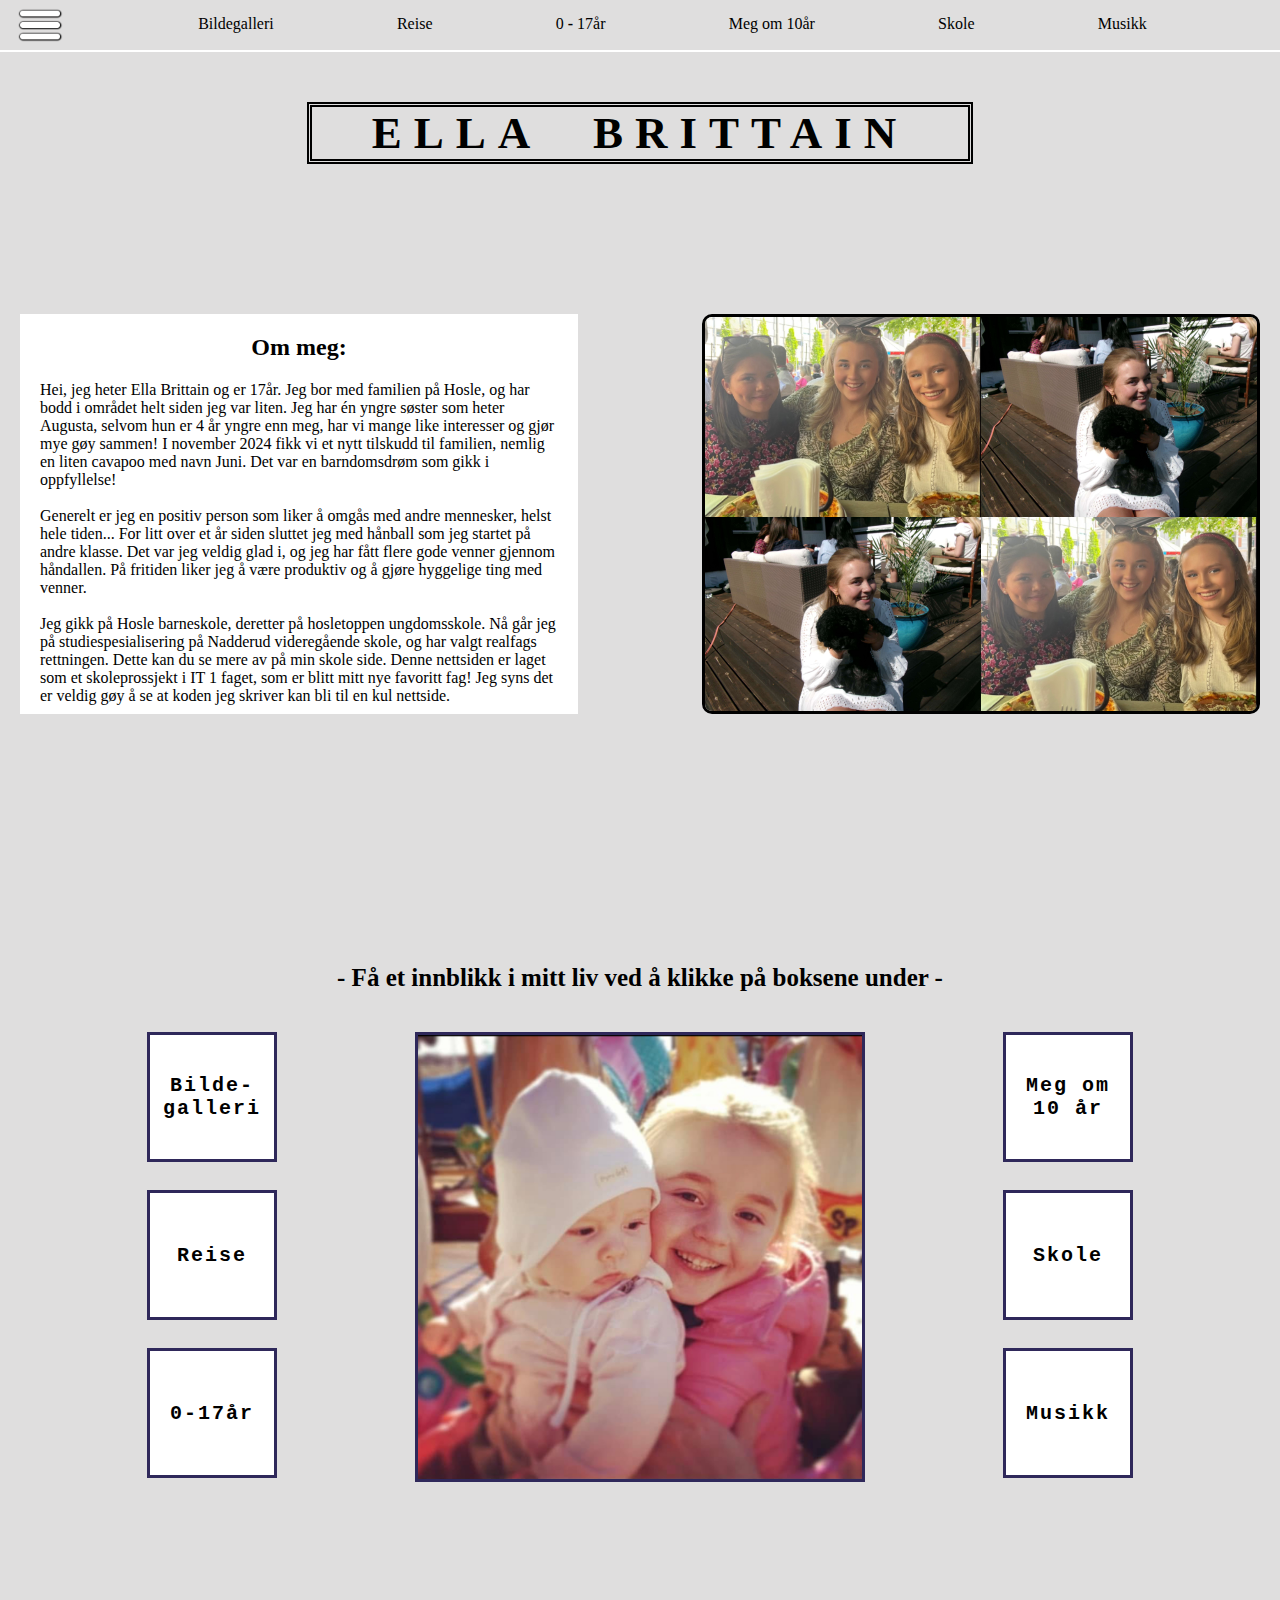
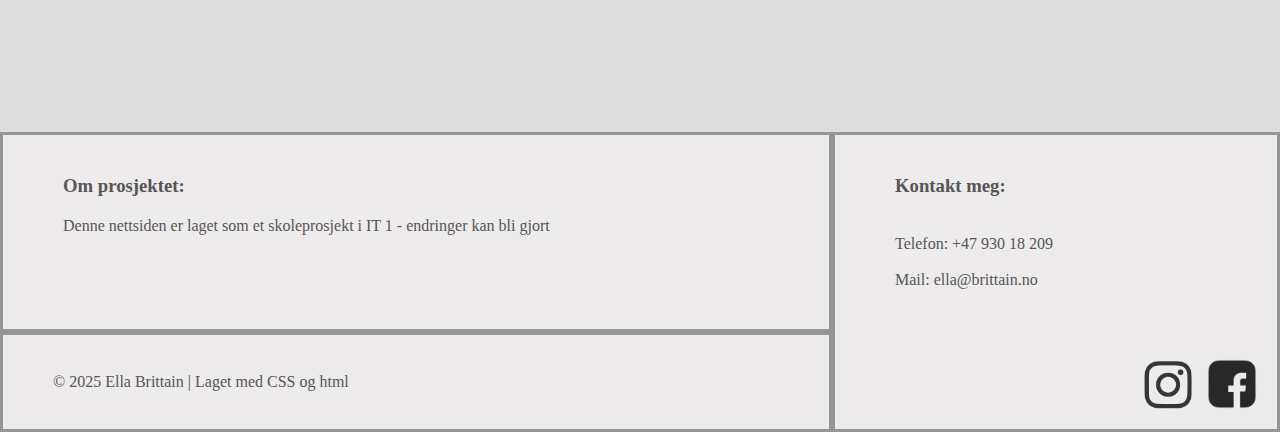
<file: index.html>
<!DOCTYPE html>
<html lang="en">

<head>
    <meta charset="UTF-8">
    <meta name="viewport" content="width=device-width, initial-scale=1.0">
    <title>Ella Hovedside</title>

    <link rel="stylesheet" href="0.generel.css">
    <link rel="stylesheet" href="1.hovedside.css">

    <style>
        @import url('https://fonts.googleapis.com/css2?family=Roboto+Condensed:wght@300&family=Roboto+Slab:wght@100&family=Shadows+Into+Light+Two&family=Walter+Turncoat&display=swap');
    </style>

</head>

<body>
    <header>
        <div class="bar">
            <div class="meny">
                <a href="index.html"><img src="bilder/meny_hvit.jpg"></a>
            </div>

            <div class="header">
                <p>Bildegalleri</p>
                <p>Reise</p>
                <p>0 <b>-</b> 17år</p>
                <p>Meg om 10år</p>
                <p>Skole</p>
                <p>Musikk</p>
            </div>
        </div>

        <div class="linje"></div>

        <div class="navn">
            <h1>ELLA BRITTAIN</h1>
        </div>
    </header>

    <main>
        <section>
            <div class="container2">
                <div class="boks a">
                    <h2>Om meg:</h2>
                    <p> Hei, jeg heter Ella Brittain og er 17år. Jeg bor med familien på Hosle, og har bodd i området
                        helt
                        siden jeg var liten. Jeg har én yngre søster som heter Augusta, selvom hun er 4 år yngre enn
                        meg,
                        har
                        vi mange like interesser og gjør mye gøy sammen! I november 2024 fikk vi et nytt tilskudd til
                        familien, nemlig en liten cavapoo med navn Juni. Det var en barndomsdrøm som gikk i oppfyllelse!
                    </p>
                    <br>
                    <p>
                        Generelt er jeg en positiv person som liker å omgås med andre mennesker, helst hele tiden... For
                        litt over et år siden sluttet jeg med hånball som jeg startet på andre klasse. Det var jeg
                        veldig
                        glad i, og jeg har fått flere gode venner gjennom håndallen. På fritiden liker jeg å være
                        produktiv
                        og å gjøre hyggelige ting med venner.
                    </p>
                    <br>
                    <p>

                        Jeg gikk på Hosle barneskole, deretter på hosletoppen ungdomsskole. Nå går jeg på
                        studiespesialisering på Nadderud videregående skole, og har valgt realfags rettningen. Dette
                        kan du se mere av på min skole side. Denne nettsiden er laget som et skoleprossjekt i IT 1
                        faget,
                        som er blitt mitt nye favoritt fag! Jeg syns det er veldig gøy å se at koden jeg
                        skriver
                        kan bli til en kul nettside.
                    </p>
                </div>

                <div class="boks b">
                    <div class="b-boks"><img src="bilder/forside1.jpg"></div>
                    <div class="b-boks"><img src="bilder/bursdag.JPG"></div>
                    <div class="b-boks"><img src="bilder/bursdag.JPG"></div>
                    <div class="b-boks"><img src="bilder/forside1.jpg"></div>
                </div>
            </div>
        </section>

        <section>

            <div class="info">
                <P>
                    - Få et innblikk i mitt liv ved å klikke på boksene under -
                </P>
            </div>


            <div class="container">
                <div class="row">
                    <div class="liten"><a href="2.bildegalleri.html">Bilde- galleri</a></div>
                    <div class="liten"><a href="3.reise.html">Reise</a></div>
                    <div class="liten"><a href="4.0-17.html">0-17år</a></div>
                </div>

                <div>
                    <div class="stor">
                        <img src="bilder/forside.jpg">
                    </div>
                </div>

                <div class="row">
                    <div class="liten"><a href="7.meg_om10aar.html">Meg om 10 år</a></div>
                    <div class="liten"><a href="5.skole.html">Skole</a></div>
                    <div class="liten"><a href="6.musikk.html">Musikk</a></div>
                </div>
            </div>
        </section>
    </main>

    <footer>
        <div class="fot">
            <div class="ramme1">
                <div class="lang1 farge">
                    <h3>Om prosjektet:</h3>
                    Denne nettsiden er laget som et skoleprosjekt i IT 1 - endringer kan bli gjort
                </div>
                <div class="lang2 farge"> © 2025 Ella Brittain | Laget med CSS og html </div>
            </div>

            <div class="ramme2">
                <div class="hoy3 farge">
                    <h3>Kontakt meg:</h3>
                    <br>
                    <p>Telefon: +47 930 18 209</p>
                    <br>
                    <p>Mail: ella@brittain.no</p>
                    <br>
                    <div class="logo">
                        <img src="bilder/istagram.webp">
                        <img src="bilder/facebook.png">
                    </div>
                </div>
            </div>
        </div>
    </footer>

</body>

</html>
</file>
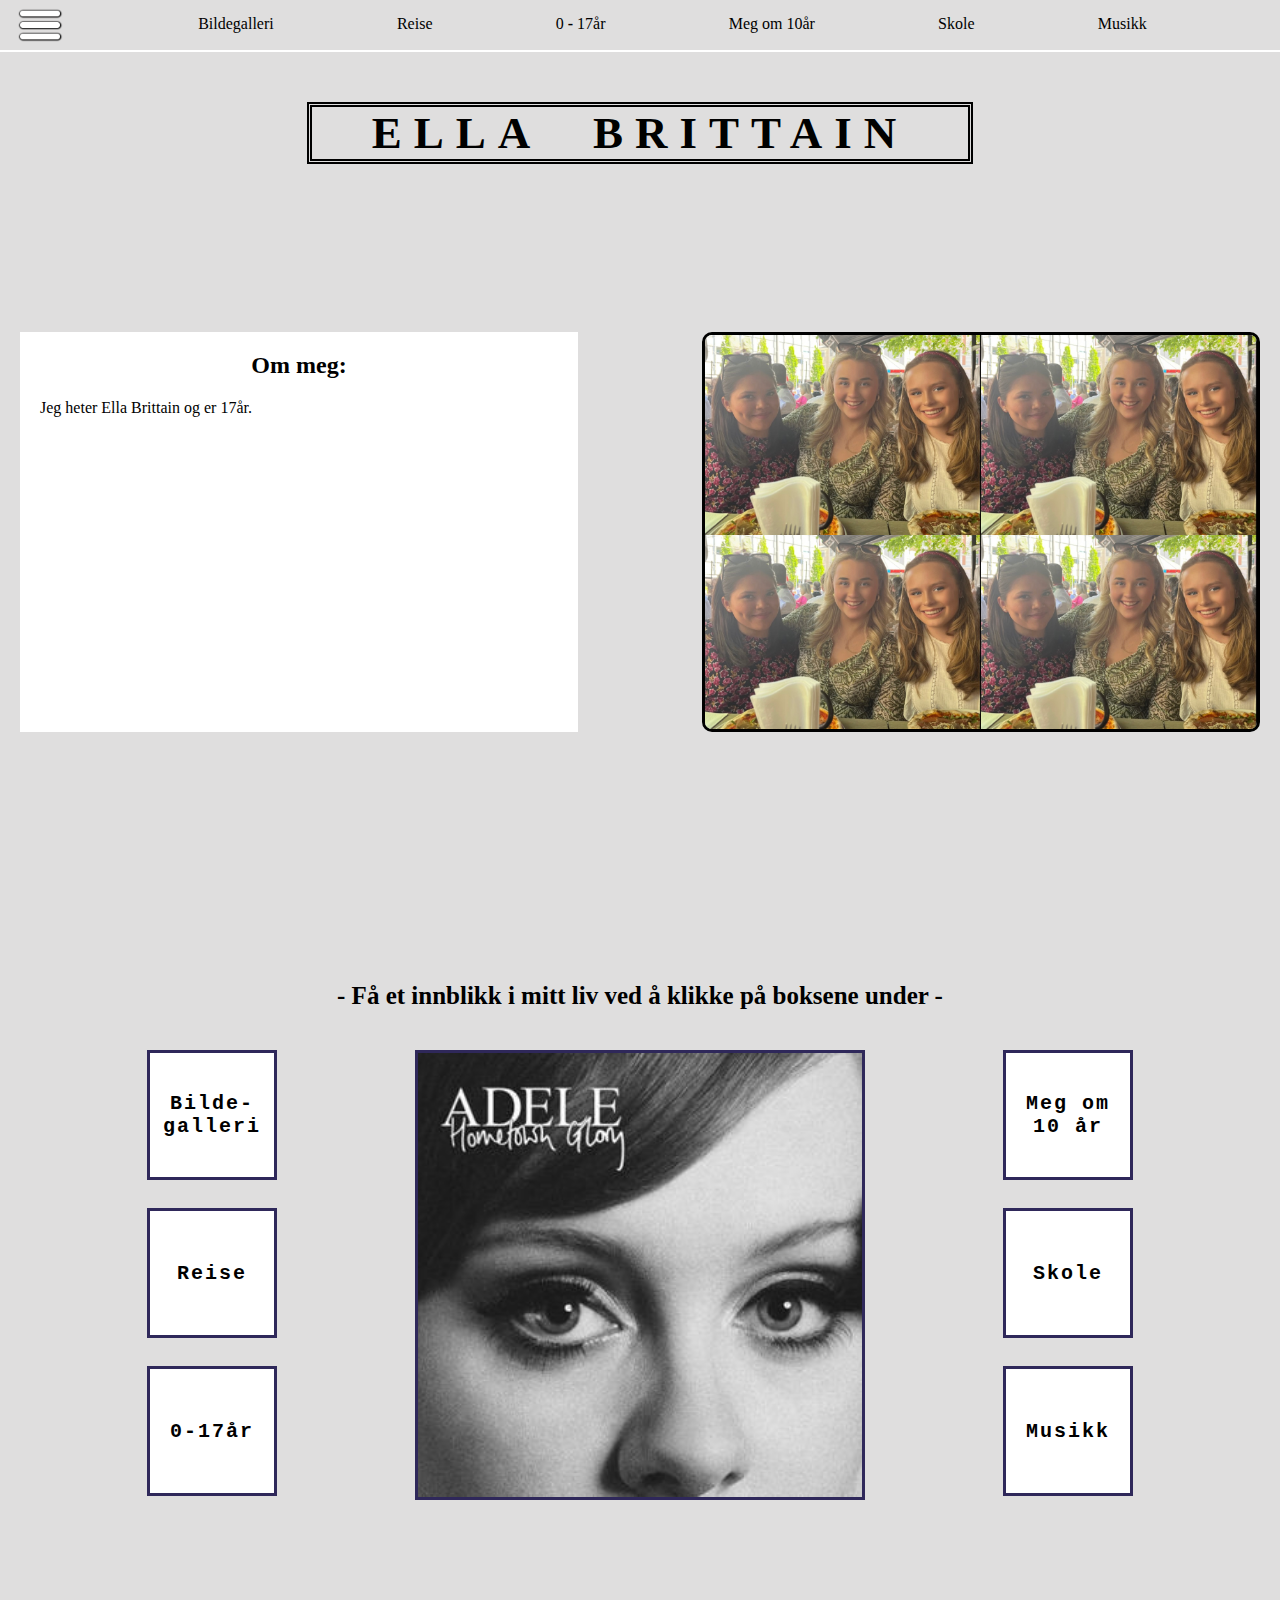
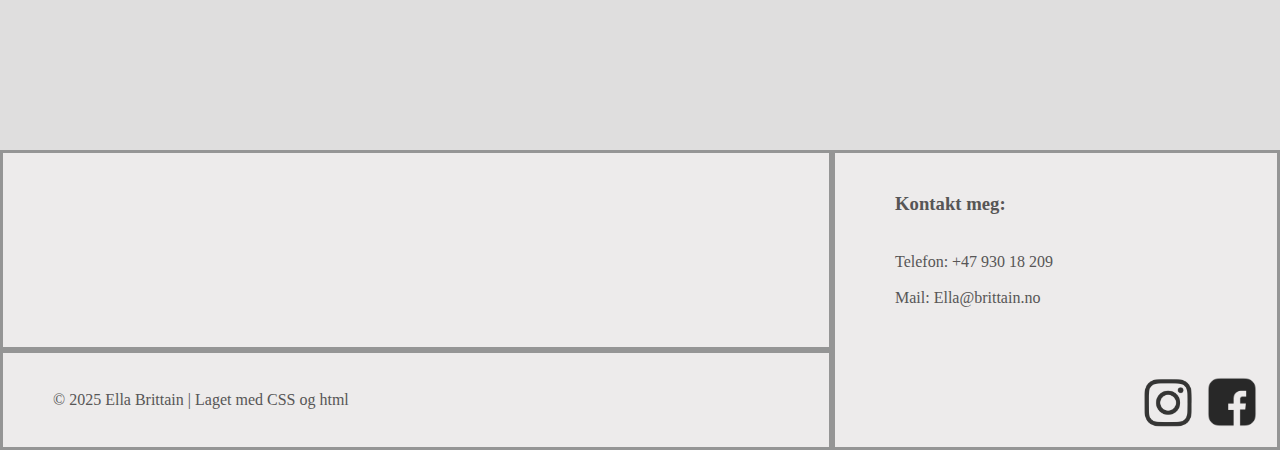
<file: 1.hovedside.html>
<!DOCTYPE html>
<html lang="en">

<head>
    <meta charset="UTF-8">
    <meta name="viewport" content="width=device-width, initial-scale=1.0">
    <title>Ella Hovedside</title>

    <link rel="stylesheet" href="0.generel.css">
    <link rel="stylesheet" href="1.hovedside.css">

</head>

<body>
    <header>
        <div class="bar">
            <div class="meny">
                <a href="1. hovedside.html"><img src="bilder/meny_hvit.jpg"></a>
            </div>

            <div class="header">
                <p>Bildegalleri</p>
                <p>Reise</p>
                <p>0 <b>-</b> 17år</p>
                <p>Meg om 10år</p>
                <p>Skole</p>
                <p>Musikk</p>
            </div>
        </div>

        <div class="linje"></div>

        <div class="navn">
            <h1>ELLA BRITTAIN</h1>
        </div>
    </header>

    <main>
        <br>

        <div class="container2">
            <div class="boks a">
                <h2>Om meg:</h2>
                <p>Jeg heter Ella Brittain og er 17år.</p>
            </div>

            <div class="boks b">
                <div class="b-boks"><img src="bilder/IMG_4702.jpg"></div>
                <div class="b-boks"><img src="bilder/IMG_4702.jpg"></div>
                <div class="b-boks"><img src="bilder/IMG_4702.jpg"></div>
                <div class="b-boks"><img src="bilder/IMG_4702.jpg"></div>
            </div>
        </div>


        <div class="info">
            <P>
                - Få et innblikk i mitt liv ved å klikke på boksene under -
            </P>
        </div>


        <div class="container">
            <div class="row">
                <div class="liten"><a href="2.bildegalleri.html">Bilde- galleri</a></div>
                <div class="liten"><a href="3.reise.html">Reise</a></div>
                <div class="liten"><a href="4.0-17.html">0-17år</a></div>
            </div>

            <div>
                <div class="stor">
                    <img src="bilder/hometownglory.jpg">
                </div>
            </div>

            <div class="row">
                <div class="liten"><a href="7.meg_om10aar.html">Meg om 10 år</a></div>
                <div class="liten"><a href="5.skole.html">Skole</a></div>
                <div class="liten"><a href="6.musikk.html">Musikk</a></div>
            </div>
        </div>




    </main>

    <footer>

        <div class="fot">
            <div class="ramme1">
                <div class="lang1 farge"></div>
                <div class="lang2 farge"> © 2025 Ella Brittain | Laget med CSS og html </div>
            </div>

            <div class="ramme2">
                <div class="hoy3 farge">
                    <h3>Kontakt meg:</h3>
                    <br>
                    <p>Telefon: +47 930 18 209</p>
                    <br>
                    <p>Mail: Ella@brittain.no</p>
                    <br>
                    <div class="logo">
                        <img src="bilder/istagram.webp">
                        <img src="bilder/facebook.png">
                    </div>
                </div>
            </div>
        </div>

    </footer>




</body>

</html>
</file>
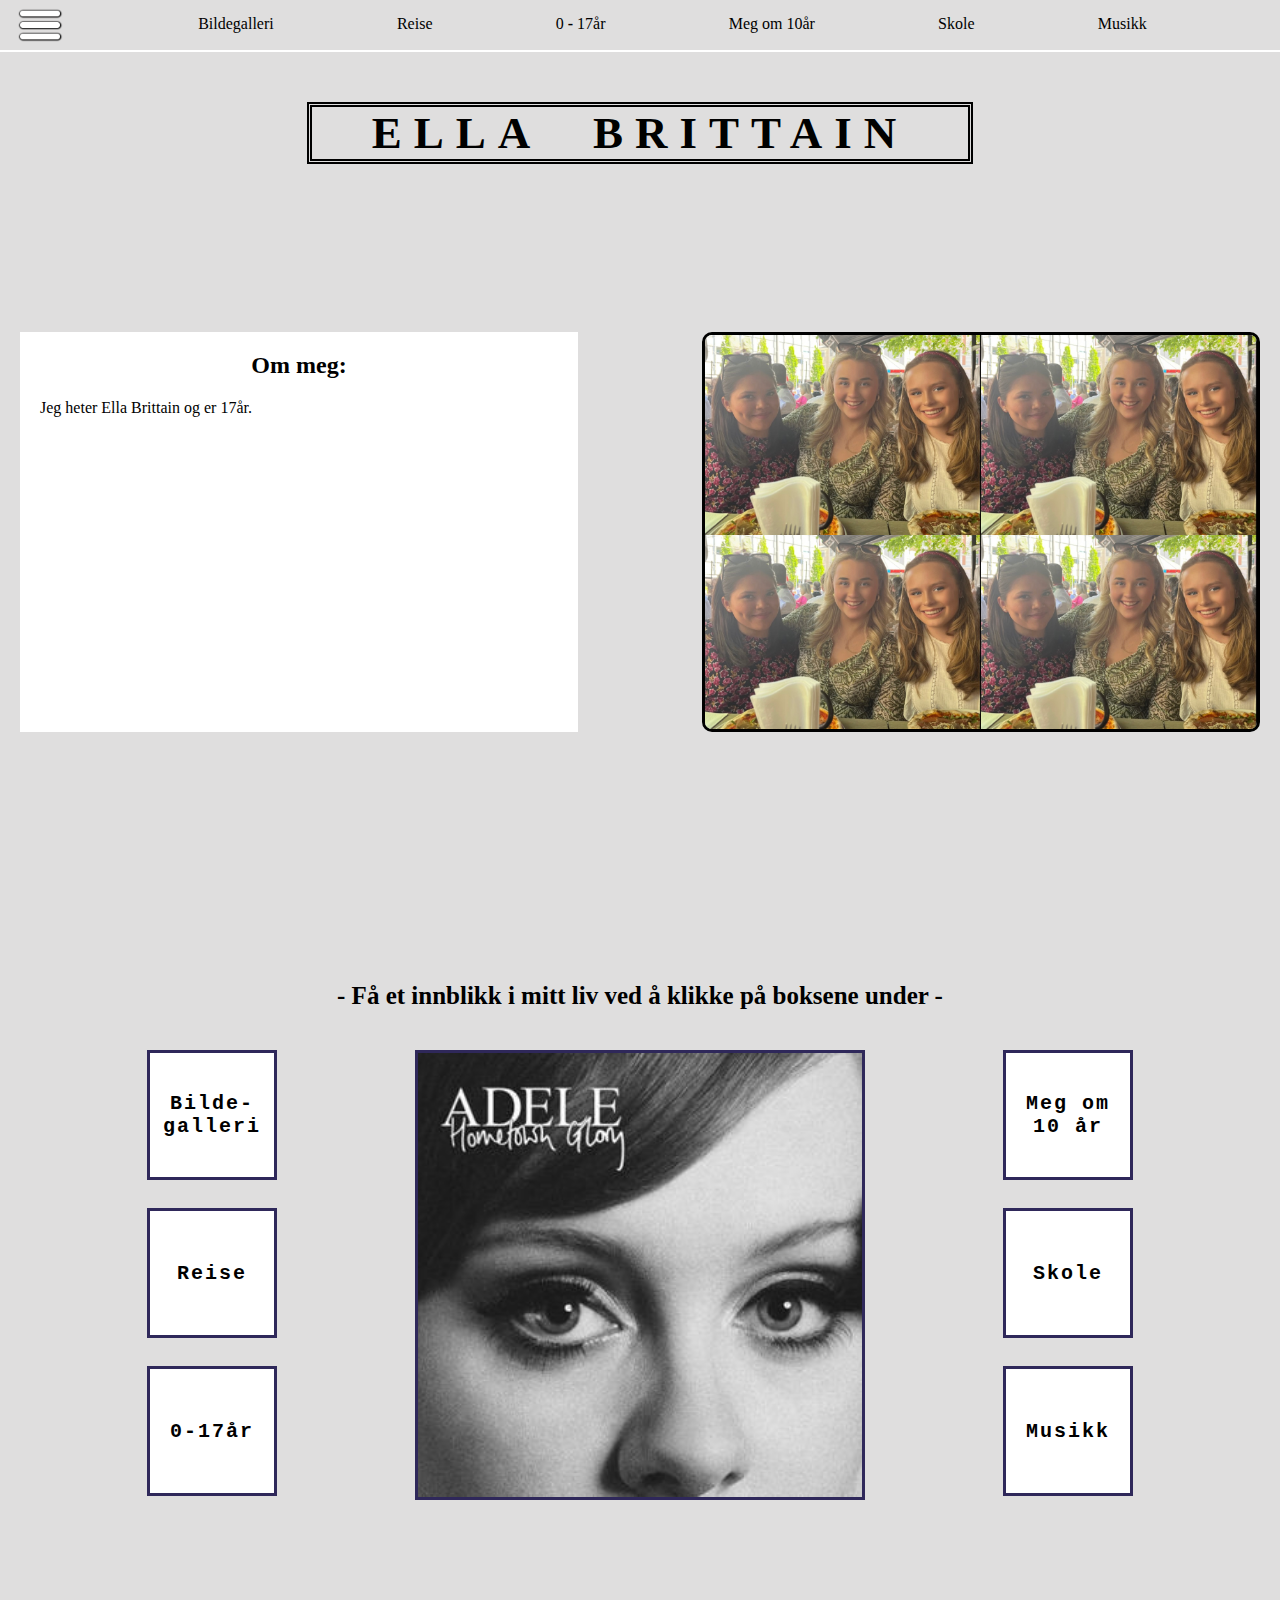
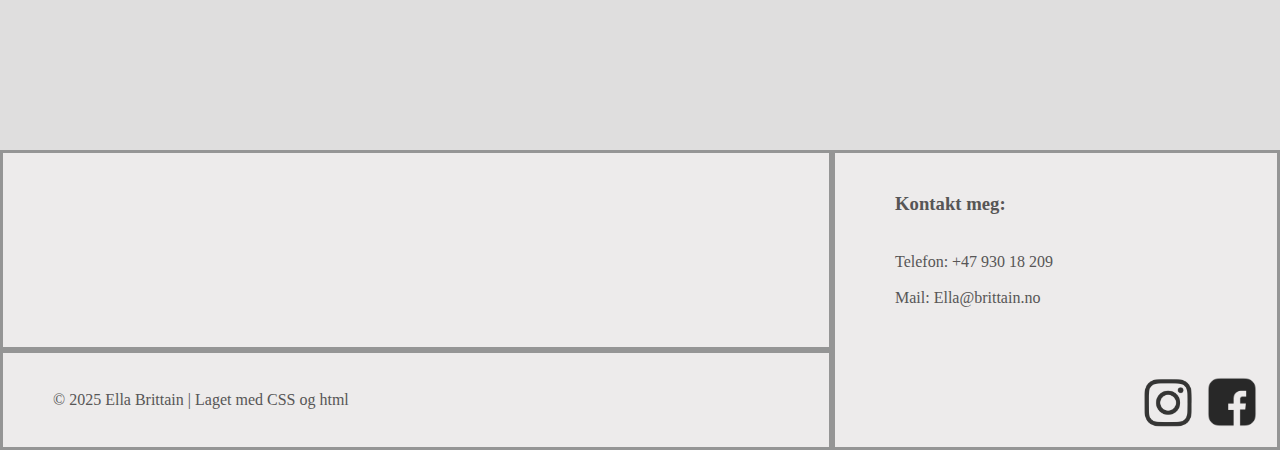
<file: 1.index.html>
<!DOCTYPE html>
<html lang="en">

<head>
    <meta charset="UTF-8">
    <meta name="viewport" content="width=device-width, initial-scale=1.0">
    <title>Ella Hovedside</title>

    <link rel="stylesheet" href="0.generel.css">
    <link rel="stylesheet" href="1.hovedside.css">

</head>

<body>
    <header>
        <div class="bar">
            <div class="meny">
                <a href="1.index.html"><img src="bilder/meny_hvit.jpg"></a>
            </div>

            <div class="header">
                <p>Bildegalleri</p>
                <p>Reise</p>
                <p>0 <b>-</b> 17år</p>
                <p>Meg om 10år</p>
                <p>Skole</p>
                <p>Musikk</p>
            </div>
        </div>

        <div class="linje"></div>

        <div class="navn">
            <h1>ELLA BRITTAIN</h1>
        </div>
    </header>

    <main>
        <br>

        <div class="container2">
            <div class="boks a">
                <h2>Om meg:</h2>
                <p>Jeg heter Ella Brittain og er 17år.</p>
            </div>

            <div class="boks b">
                <div class="b-boks"><img src="bilder/IMG_4702.jpg"></div>
                <div class="b-boks"><img src="bilder/IMG_4702.jpg"></div>
                <div class="b-boks"><img src="bilder/IMG_4702.jpg"></div>
                <div class="b-boks"><img src="bilder/IMG_4702.jpg"></div>
            </div>
        </div>


        <div class="info">
            <P>
                - Få et innblikk i mitt liv ved å klikke på boksene under -
            </P>
        </div>


        <div class="container">
            <div class="row">
                <div class="liten"><a href="2.bildegalleri.html">Bilde- galleri</a></div>
                <div class="liten"><a href="3.reise.html">Reise</a></div>
                <div class="liten"><a href="4.0-17.html">0-17år</a></div>
            </div>

            <div>
                <div class="stor">
                    <img src="bilder/hometownglory.jpg">
                </div>
            </div>

            <div class="row">
                <div class="liten"><a href="7.meg_om10aar.html">Meg om 10 år</a></div>
                <div class="liten"><a href="5.skole.html">Skole</a></div>
                <div class="liten"><a href="6.musikk.html">Musikk</a></div>
            </div>
        </div>




    </main>

    <footer>

        <div class="fot">
            <div class="ramme1">
                <div class="lang1 farge"></div>
                <div class="lang2 farge"> © 2025 Ella Brittain | Laget med CSS og html </div>
            </div>

            <div class="ramme2">
                <div class="hoy3 farge">
                    <h3>Kontakt meg:</h3>
                    <br>
                    <p>Telefon: +47 930 18 209</p>
                    <br>
                    <p>Mail: Ella@brittain.no</p>
                    <br>
                    <div class="logo">
                        <img src="bilder/istagram.webp">
                        <img src="bilder/facebook.png">
                    </div>
                </div>
            </div>
        </div>

    </footer>




</body>

</html>
</file>
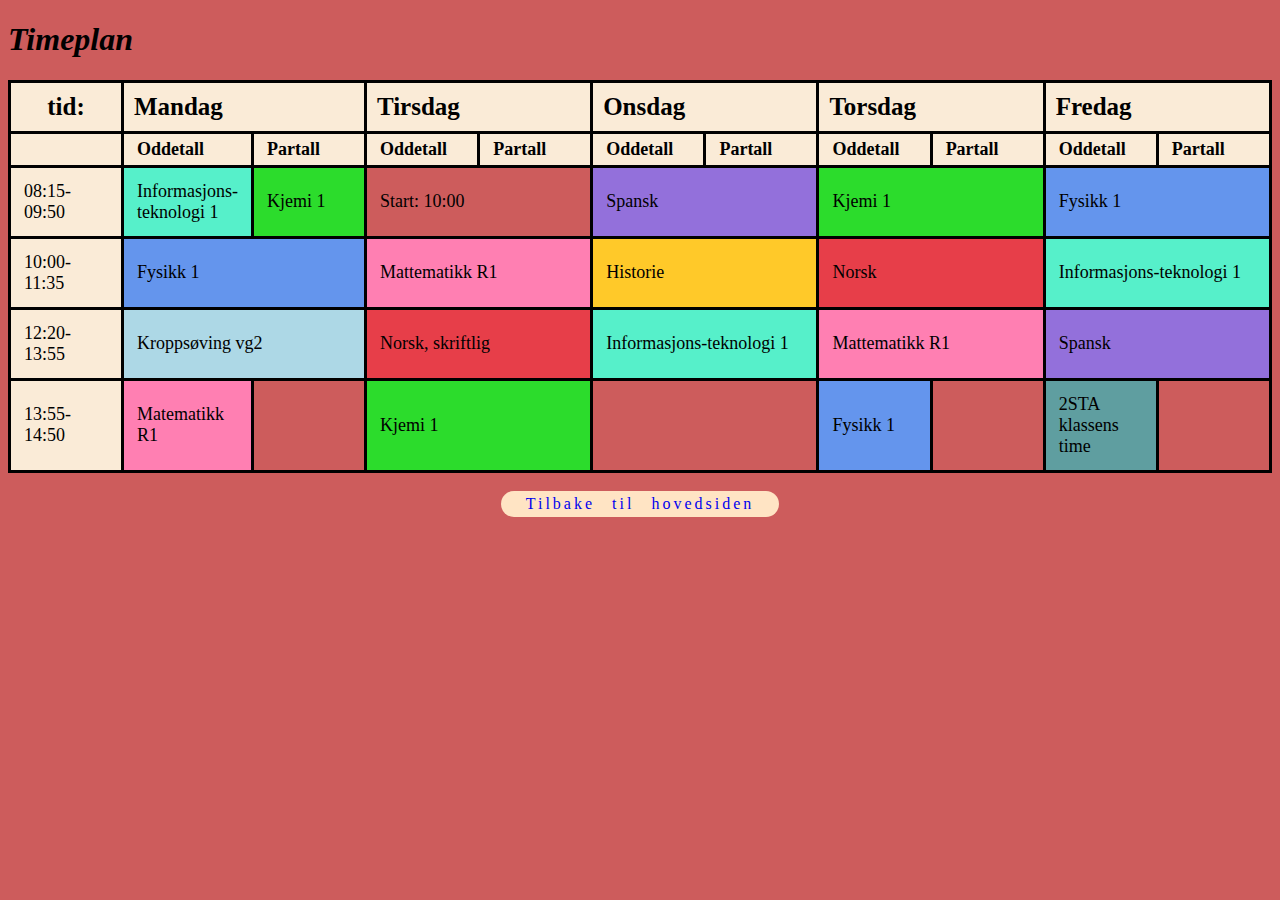
<file: 5. timeplan.html>
<!DOCTYPE html>
<html lang="en">

<head>
    <meta charset="UTF-8">
    <meta name="viewport" content="width=device-width, initial-scale=1.0">
    <title>Ella Timeplan</title>

    <style>
        body {
            background-color: indianred;
        }

        .bredde {
            width: 100%;
        }

        .container {}

        h1 {
            font-weight: bolder;
            font-style: oblique;
        }

        .overskrift td {
            font-weight: bolder;
            font-size: 25px;
            border: 3px solid black;
            padding: 10px;
            height: 20px;
        }

        .partall_oddetall td {
            padding-top: 5px;
            padding-bottom: 5px;
            font-weight: bold;
            height: 15px;
        }

        td {
            border: 3px solid black;
            padding: 13px;
            width: 9%;
            height: 40px;
            background-color: antiquewhite;
            font-size: large;
            text-align: left;
        }

        table {
            border-collapse: collapse;
        }

        .it {
            background-color: rgb(86, 240, 202);
        }

        .fysikk {
            background-color: cornflowerblue;
        }

        .gym {
            background-color: lightblue;
        }

        .matte {
            background-color: rgb(255, 127, 178);
        }

        .norsk {
            background-color: rgb(231, 62, 73);
        }

        .kjemi {
            background-color: rgb(44, 220, 44);
        }

        .spansk {
            background-color: mediumpurple;
        }

        .historie {
            background-color: rgb(255, 201, 41);
        }

        .klassen {
            background-color: cadetblue;
        }

        .ingen_time {
            background-color: indianred;
        }

        a {
            text-decoration: none;
        }
        
        .a{
            text-align: center;
            background-color: bisque;
            word-spacing: 10px;
            letter-spacing: 3px;
            width: 270px;
            margin: auto;
            border-radius: 15px;
            padding: 4px;
        }
        
        a:hover{
            font-size: 110%;
            text-decoration-line: underline;
        }
    </style>

</head>

<body>
    <h1>Timeplan</h1>

    <div class="container">
        <table>
            
            <tr class="overskrift">
                <td style="text-align: center;">tid:</td>
                <td colspan="2">Mandag</td>
                <td colspan="2">Tirsdag</td>
                <td colspan="2">Onsdag</td>
                <td colspan="2">Torsdag</td>
                <td colspan="2">Fredag</td>
            </tr>
            <tr class="partall_oddetall">
                <td></td>
                <td>Oddetall</td>
                <td>Partall</td>
                <td>Oddetall</td>
                <td>Partall</td>
                <td>Oddetall</td>
                <td>Partall</td>
                <td>Oddetall</td>
                <td>Partall</td>
                <td>Oddetall</td>
                <td>Partall</td>
            </tr>
            <tr>
                <td>08:15-09:50</td>
                <td class="it">Informasjons-teknologi 1</td>
                <td class="kjemi">Kjemi 1</td>
                <td class="ingen_time" colspan="2">Start: 10:00</td>
                <td class="spansk" colspan="2">Spansk</td>
                <td class="kjemi" colspan="2">Kjemi 1</td>
                <td class="fysikk" colspan="2">Fysikk 1</td>
            </tr>
            <tr>
                <td>10:00-11:35</td>
                <td class="fysikk" colspan="2">Fysikk 1</td>
                <td class="matte" colspan="2">Mattematikk R1</td>
                <td class="historie" colspan="2">Historie</td>
                <td class="norsk" colspan="2">Norsk</td>
                <td class="it" colspan="2">Informasjons-teknologi 1</td>
            </tr>
            <tr>
                <td>12:20-13:55</td>
                <td class="gym" colspan="2">Kroppsøving vg2</td>
                <td class="norsk" colspan="2">Norsk, skriftlig</td>
                <td class="it" colspan="2">Informasjons-teknologi 1</td>
                <td class="matte" colspan="2">Mattematikk R1</td>
                <td class="spansk" colspan="2">Spansk</td>
            </tr>
            <tr>
                <td>13:55-14:50</td>
                <td class="matte">Matematikk R1</td>
                <td class="ingen_time"></td>
                <td class="kjemi" colspan="2">Kjemi 1</td>
                <td class="ingen_time" colspan="2"></td>
                <td class="fysikk">Fysikk 1</td>
                <td class="ingen_time"></td>
                <td class="klassen">2STA klassens time</td>
                <td class="ingen_time"></td>
            </tr>
        </div>

        
        
    </table>

    <br>
    
    <div class="a">
        <a href="1. hovedside.html">Tilbake til hovedsiden</a>
    </div>


</body>

</html>
</file>
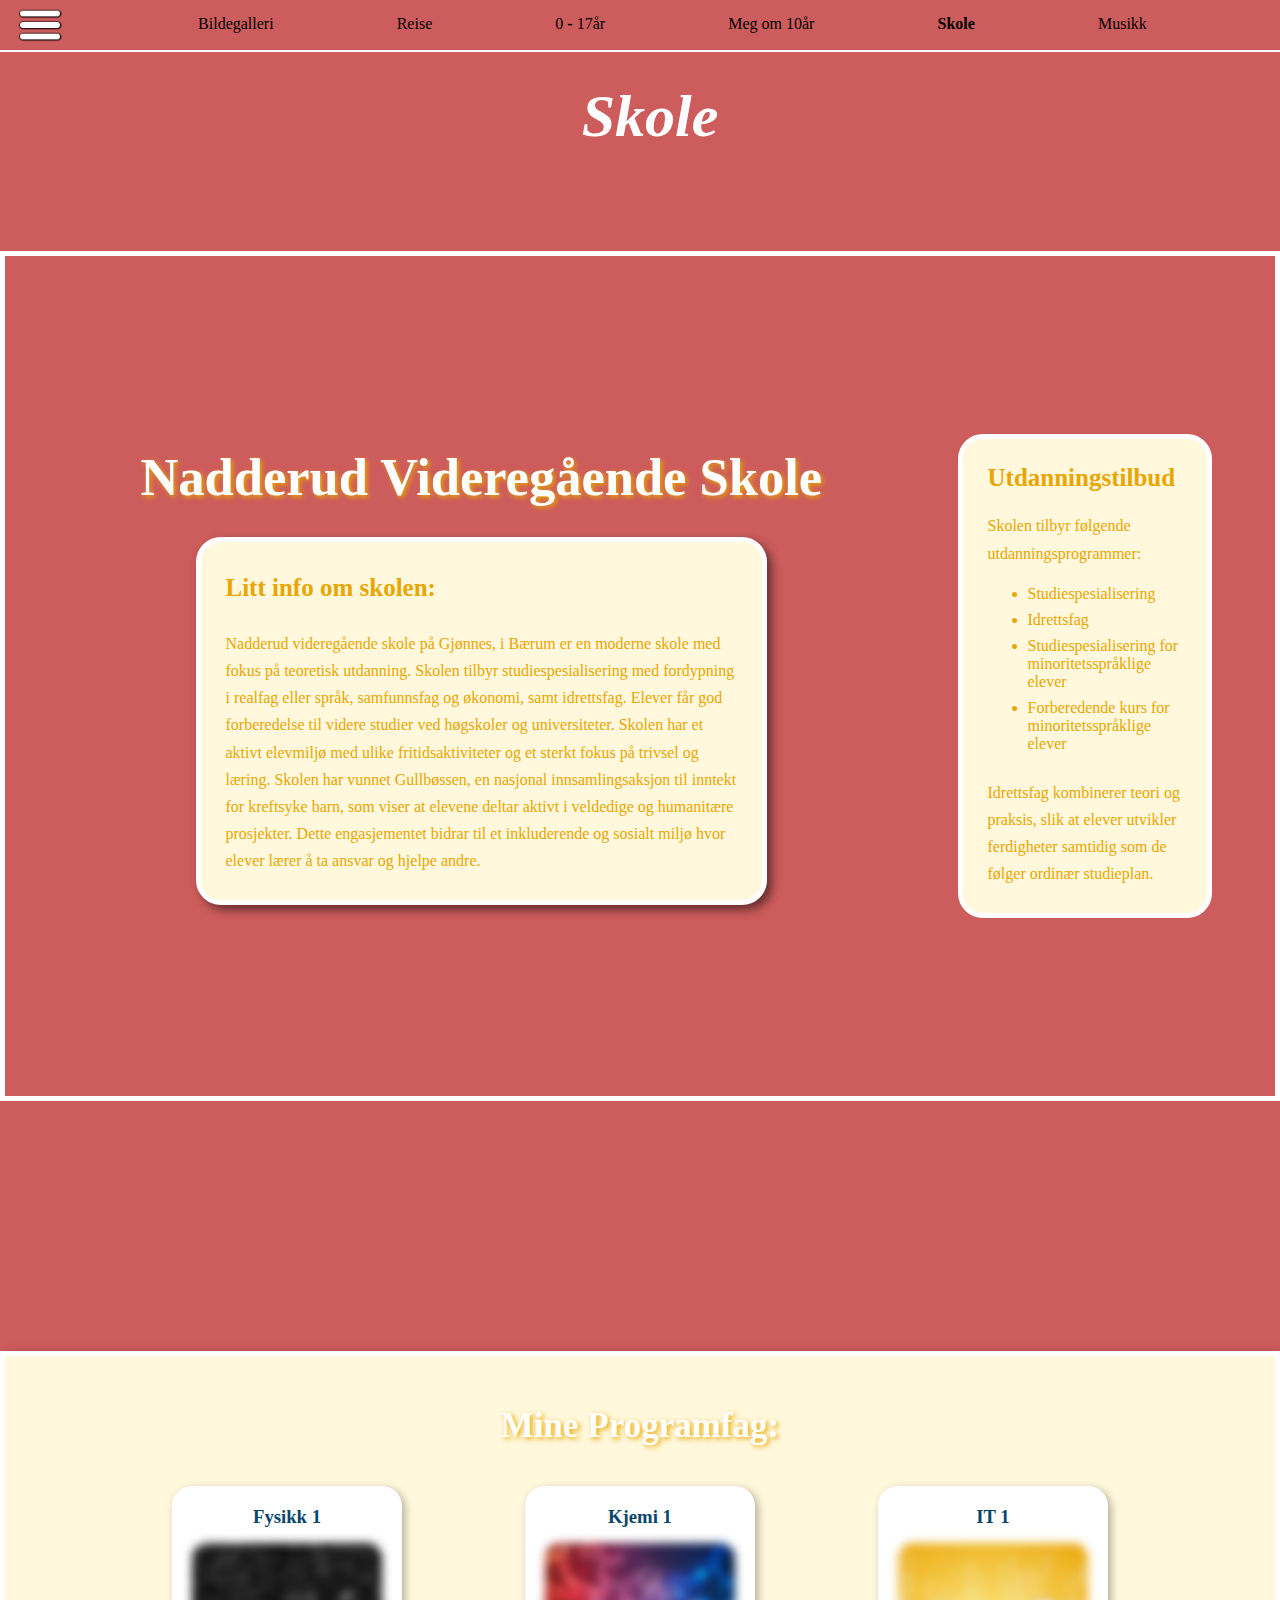
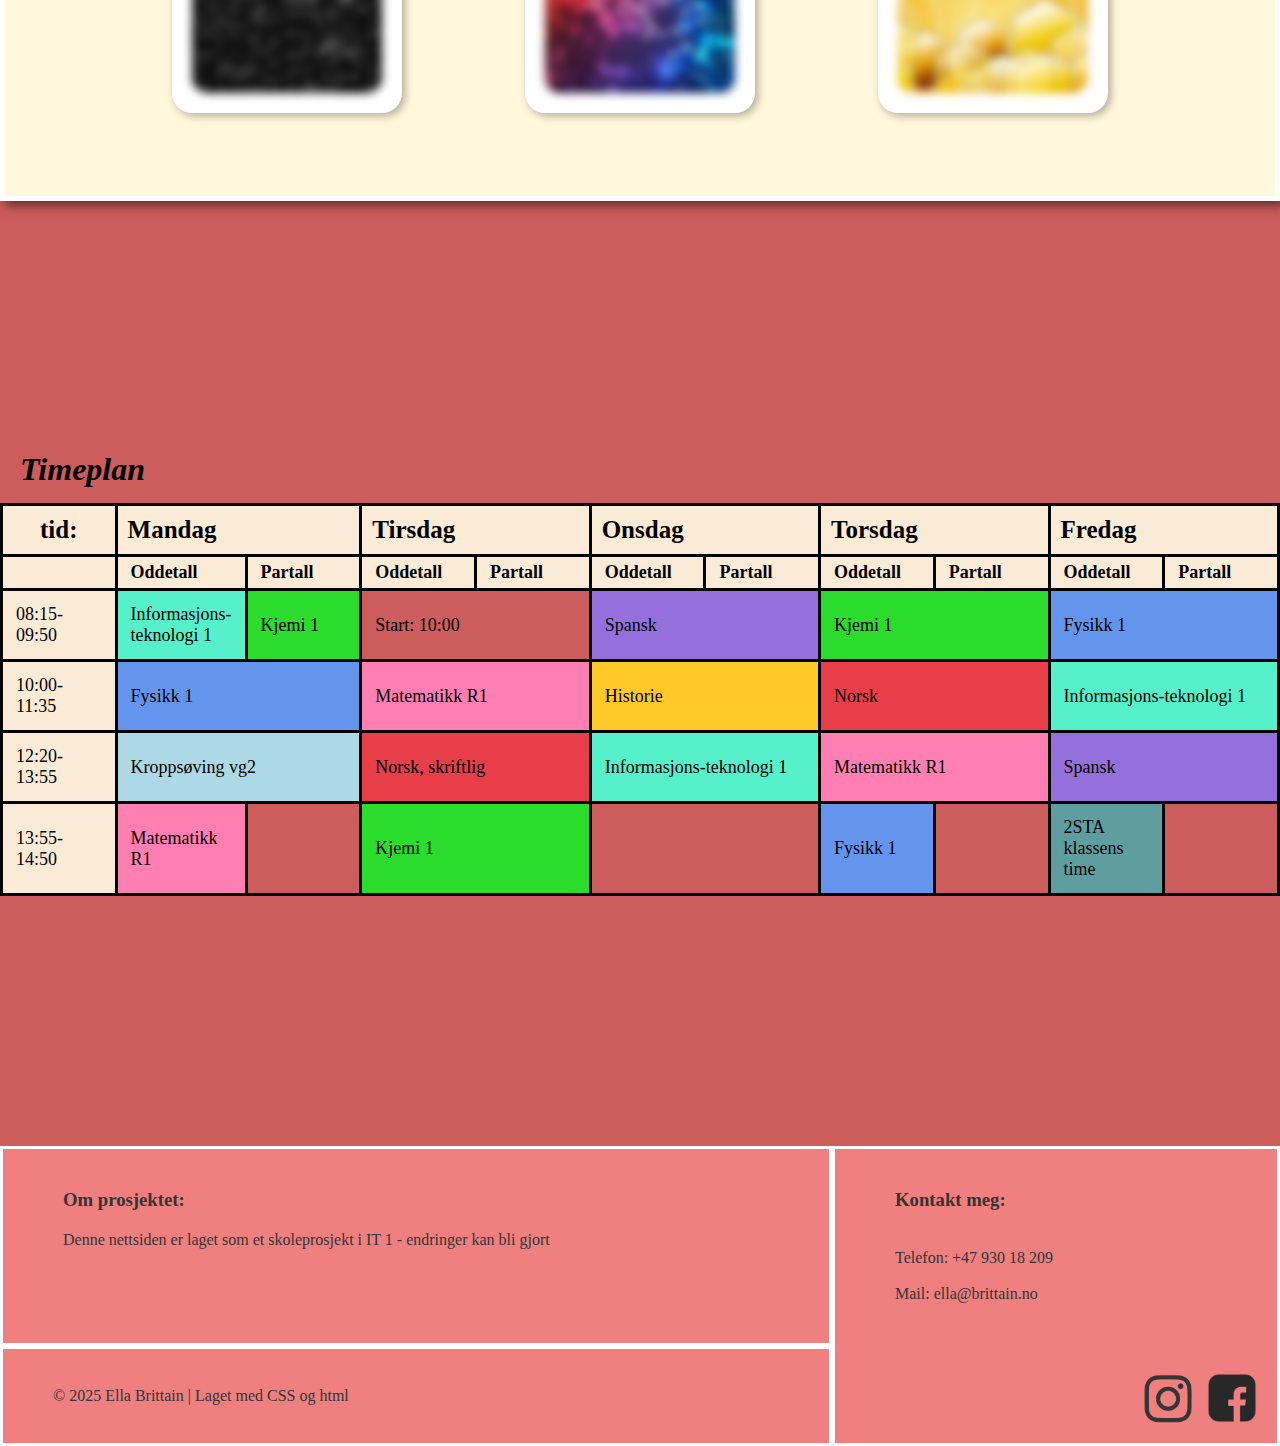
<file: 5.skole.html>
<!DOCTYPE html>
<html lang="en">

<head>
    <meta charset="UTF-8">
    <meta name="viewport" content="width=device-width, initial-scale=1.0">
    <title>Ella Skole</title>

    <link rel="stylesheet" href="0.generel.css">
    <link rel="stylesheet" href="5.skole.css">


</head>

<body>
    <header>
        <div class="bar">
            <div class="meny">
                <a href="index.html"><img src="bilder/meny_hvit.jpg"></a>
            </div>

            <div class="header">
                <p>Bildegalleri</p>
                <p>Reise</p>
                <p>0 <b>-</b> 17år</p>
                <p>Meg om 10år</p>
                <p><b>Skole</b></p>
                <p>Musikk</p>
            </div>
        </div>

        <div class="linje"></div>
        <div class="overskrift2">
            <h1>Skole</h1>
        </div>
    </header>

    <main>
        <section class="container2">
            <div class="b1">
                <div class="overskrift1">
                    <h2>Nadderud Videregående Skole</h2>
                </div>
                <div class="info">
                    <h3>Litt info om skolen:</h3>
                    <p>Nadderud videregående skole på Gjønnes, i Bærum er en moderne skole med fokus på teoretisk
                        utdanning. Skolen
                        tilbyr studiespesialisering med fordypning i realfag eller språk, samfunnsfag og økonomi, samt
                        idrettsfag. Elever får god forberedelse til videre studier ved høgskoler og universiteter.
                        Skolen har et aktivt elevmiljø med ulike fritidsaktiviteter og et sterkt fokus på trivsel og
                        læring. Skolen har vunnet Gullbøssen, en nasjonal innsamlingsaksjon til inntekt for kreftsyke
                        barn, som viser at elevene deltar aktivt i veldedige og humanitære prosjekter. Dette
                        engasjementet bidrar til et inkluderende og sosialt miljø hvor elever lærer å ta ansvar og
                        hjelpe andre.</p>
                </div>
            </div>

            <div class="b2">
                <div class="liste">
                    <h3>Utdanningstilbud</h3>
                    <p>Skolen tilbyr følgende utdanningsprogrammer:</p>
                    <br>
                    <ul>
                        <li>Studiespesialisering</li>
                        <li>Idrettsfag</li>
                        <li>Studiespesialisering for minoritetsspråklige elever</li>
                        <li>Forberedende kurs for minoritetsspråklige elever</li>
                    </ul>
                    <br>
                    <p>Idrettsfag kombinerer teori og praksis, slik at elever utvikler ferdigheter samtidig som de
                        følger ordinær studieplan.</p>
                </div>
            </div>
        </section>

        <section class="container3">
            <h2 class="overskrift-programfag">Mine Programfag:</h2>
            <div class="programfag-bokser">
                <div class="programfag-boks">
                    <h3>Fysikk 1</h3>
                    <img src="bilder/fysikk.jpg">
                </div>

                <div class="programfag-boks">
                    <h3>Kjemi 1</h3>
                    <img src="bilder/kjemi.jpg">
                </div>

                <div class="programfag-boks">
                    <h3>IT 1</h3>
                    <img src="bilder/it.jpeg">
                </div>
            </div>
        </section>

        <section>
            <h1>Timeplan</h1>
            <div class="container1">
                <table>

                    <tr class="overskrift">
                        <td style="text-align: center;">tid:</td>
                        <td colspan="2">Mandag</td>
                        <td colspan="2">Tirsdag</td>
                        <td colspan="2">Onsdag</td>
                        <td colspan="2">Torsdag</td>
                        <td colspan="2">Fredag</td>
                    </tr>
                    <tr class="partall_oddetall">
                        <td></td>
                        <td>Oddetall</td>
                        <td>Partall</td>
                        <td>Oddetall</td>
                        <td>Partall</td>
                        <td>Oddetall</td>
                        <td>Partall</td>
                        <td>Oddetall</td>
                        <td>Partall</td>
                        <td>Oddetall</td>
                        <td>Partall</td>
                    </tr>
                    <tr>
                        <td>08:15-09:50</td>
                        <td class="it">Informasjons-teknologi 1</td>
                        <td class="kjemi">Kjemi 1</td>
                        <td class="ingen_time" colspan="2">Start: 10:00</td>
                        <td class="spansk" colspan="2">Spansk</td>
                        <td class="kjemi" colspan="2">Kjemi 1</td>
                        <td class="fysikk" colspan="2">Fysikk 1</td>
                    </tr>
                    <tr>
                        <td>10:00-11:35</td>
                        <td class="fysikk" colspan="2">Fysikk 1</td>
                        <td class="matte" colspan="2">Matematikk R1</td>
                        <td class="historie" colspan="2">Historie</td>
                        <td class="norsk" colspan="2">Norsk</td>
                        <td class="it" colspan="2">Informasjons-teknologi 1</td>
                    </tr>
                    <tr>
                        <td>12:20-13:55</td>
                        <td class="gym" colspan="2">Kroppsøving vg2</td>
                        <td class="norsk" colspan="2">Norsk, skriftlig</td>
                        <td class="it" colspan="2">Informasjons-teknologi 1</td>
                        <td class="matte" colspan="2">Matematikk R1</td>
                        <td class="spansk" colspan="2">Spansk</td>
                    </tr>
                    <tr>
                        <td>13:55-14:50</td>
                        <td class="matte">Matematikk R1</td>
                        <td class="ingen_time"></td>
                        <td class="kjemi" colspan="2">Kjemi 1</td>
                        <td class="ingen_time" colspan="2"></td>
                        <td class="fysikk">Fysikk 1</td>
                        <td class="ingen_time"></td>
                        <td class="klassen">2STA klassens time</td>
                        <td class="ingen_time"></td>
                    </tr>
                </table>
            </div>
        </section>
    </main>

    <footer>
        <div class="fot">
            <div class="ramme1">
                <div class="lang1 farge">
                    <h3>Om prosjektet:</h3>
                    Denne nettsiden er laget som et skoleprosjekt i IT 1 - endringer kan bli gjort
                </div>
                <div class="lang2 farge"> © 2025 Ella Brittain | Laget med CSS og html </div>
            </div>

            <div class="ramme2">
                <div class="hoy3 farge">
                    <h3>Kontakt meg:</h3>
                    <br>
                    <p>Telefon: +47 930 18 209</p>
                    <br>
                    <p>Mail: ella@brittain.no</p>
                    <br>
                    <div class="logo">
                        <img src="bilder/istagram.webp">
                        <img src="bilder/facebook.png">
                    </div>
                </div>
            </div>
        </div>
    </footer>

</body>

</html>
</file>
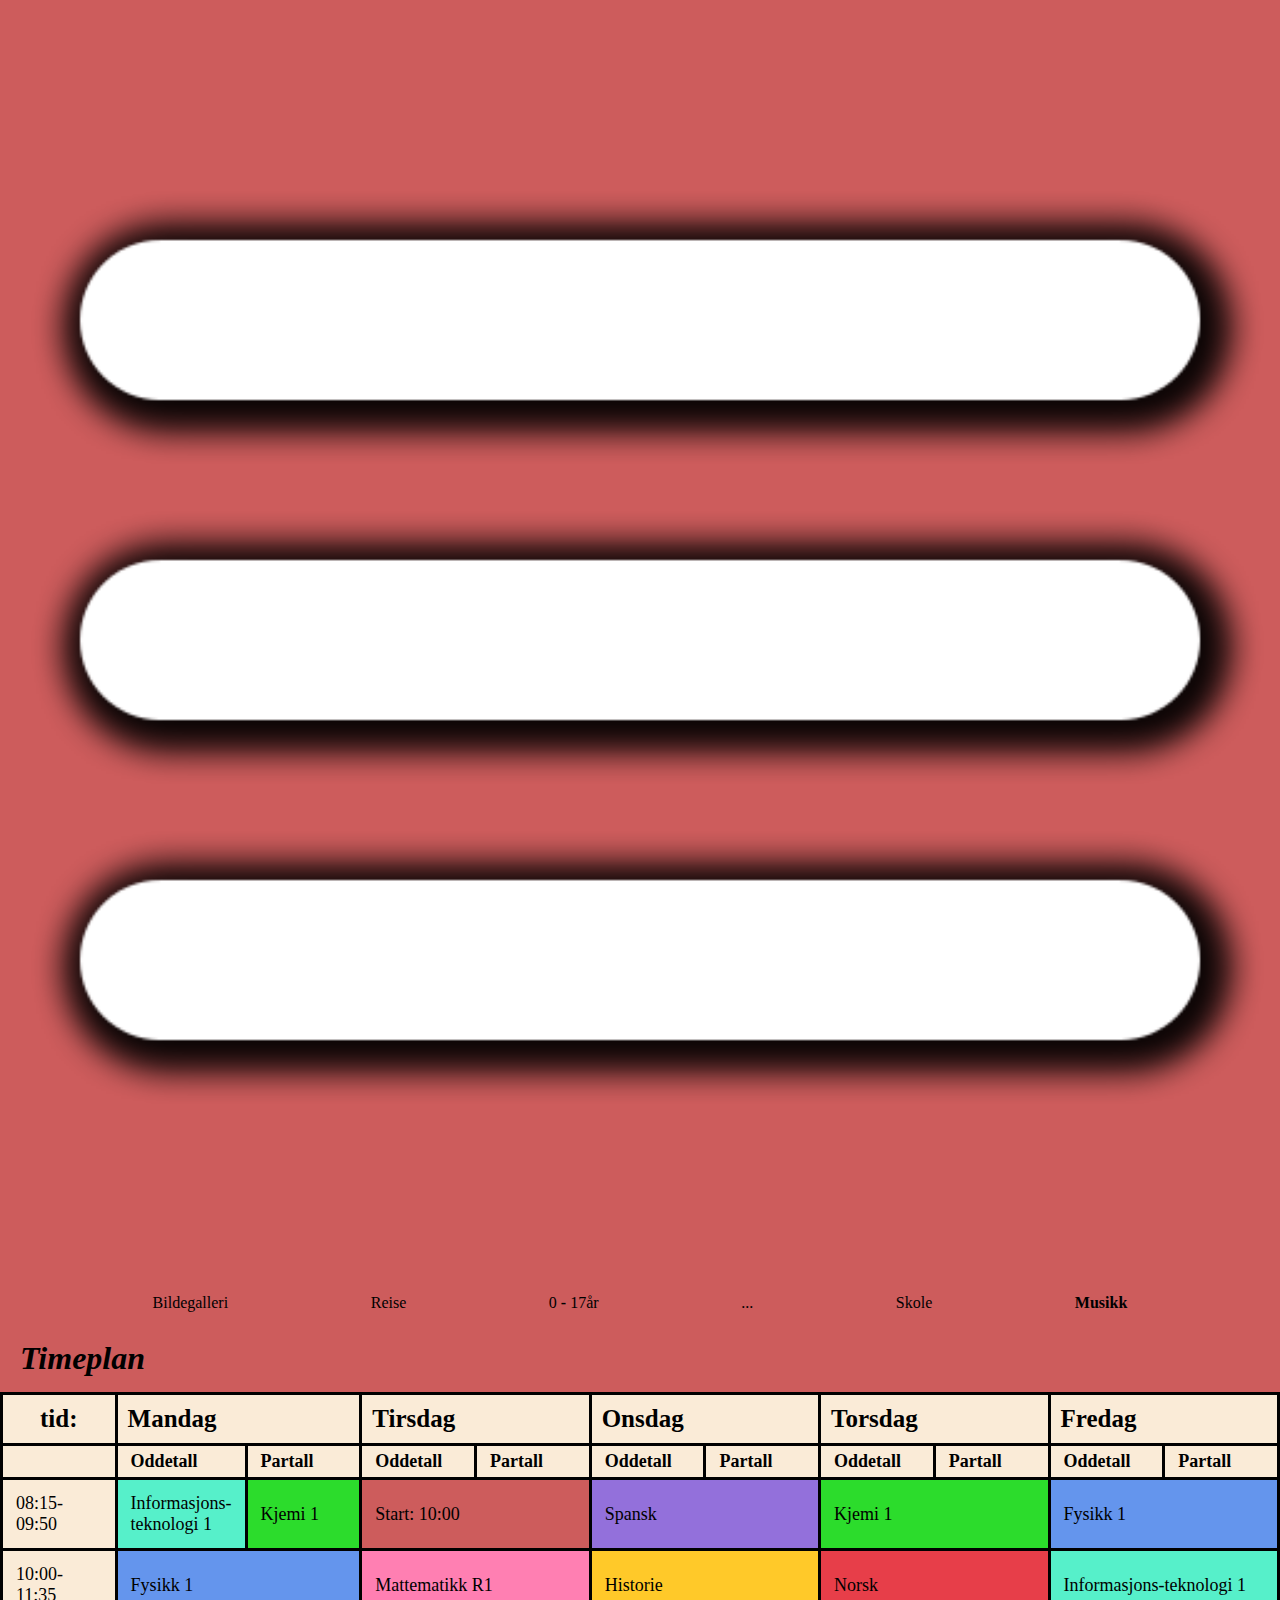
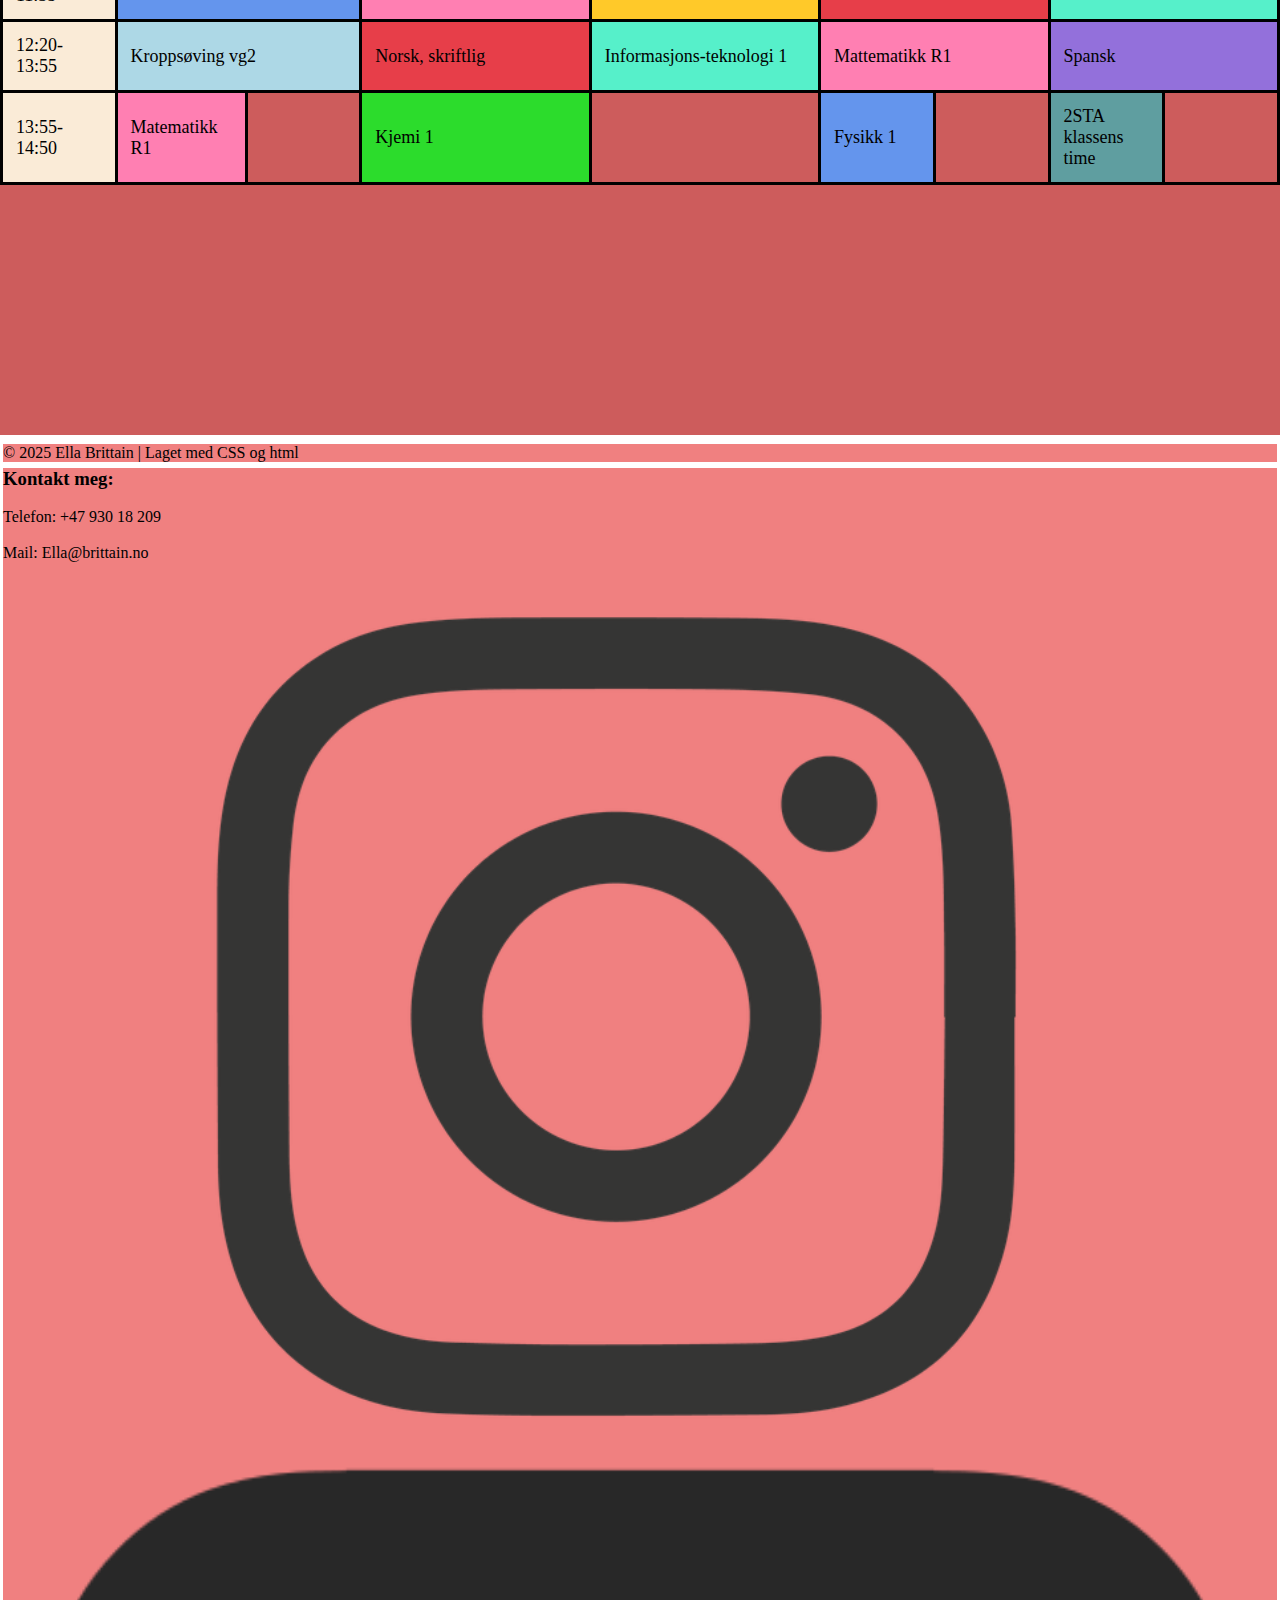
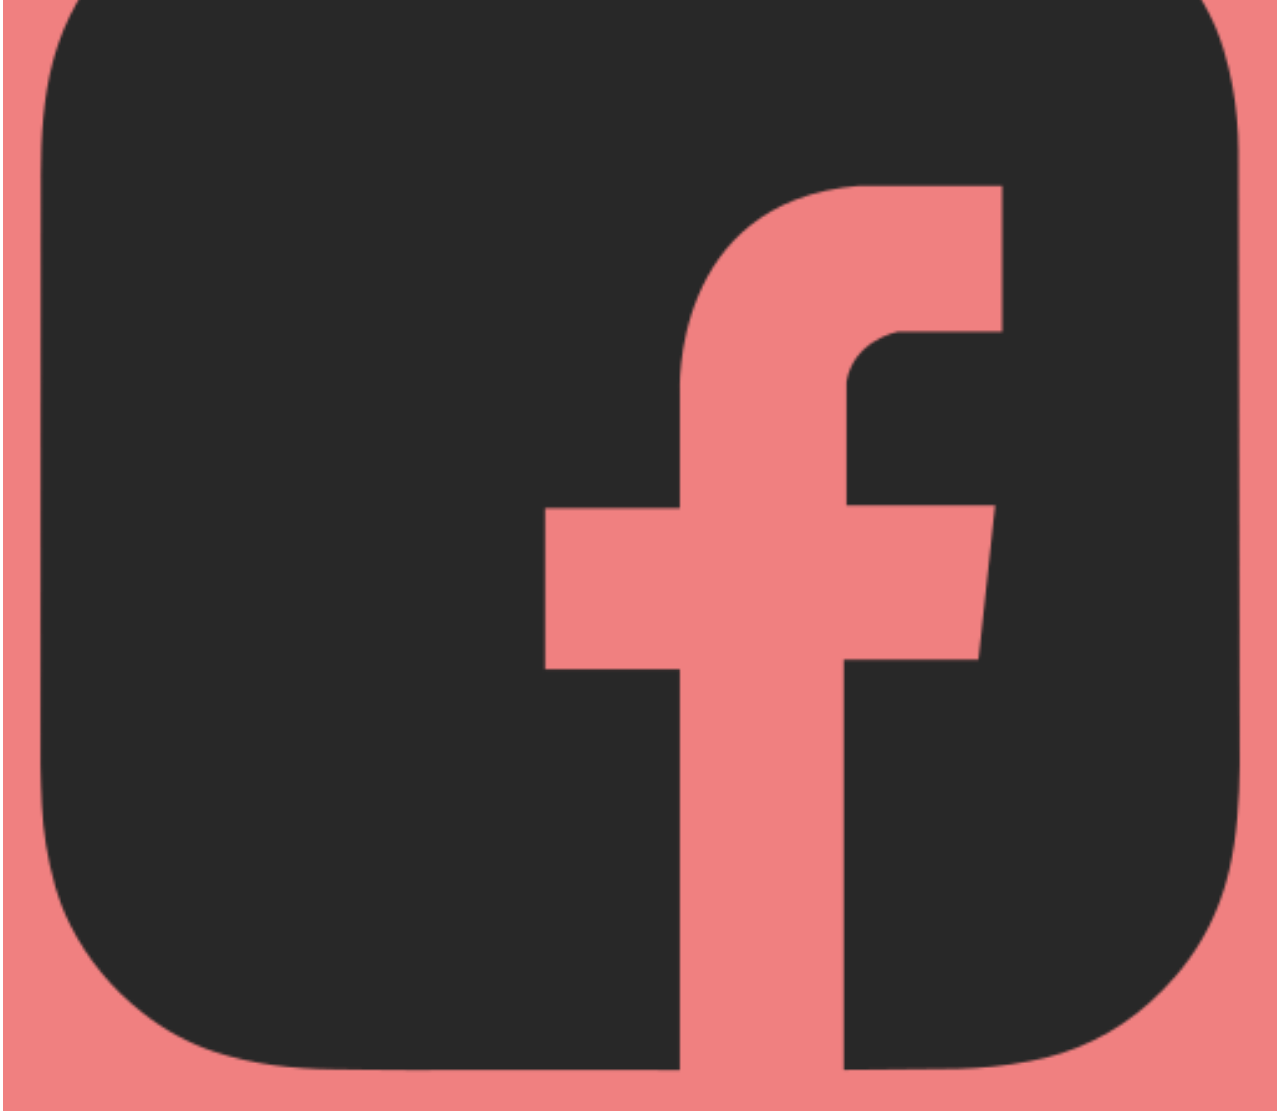
<file: 5.timeplan.html>
<!DOCTYPE html>
<html lang="en">

<head>
    <meta charset="UTF-8">
    <meta name="viewport" content="width=device-width, initial-scale=1.0">
    <title>Ella Skole</title>

    <link rel="stylesheet" href="general.css">

    <style>
        body {
            background-color: indianred;
        }

        .bredde {
            width: 100%;
        }

        .container {
            margin-bottom: 250px;
        }

        h1 {
            font-weight: bolder;
            font-style: oblique;
            margin-bottom: 15px;
            margin-left: 20px;
        }

        .overskrift td {
            font-weight: bolder;
            font-size: 25px;
            border: 3px solid black;
            padding: 10px;
            height: 20px;
        }

        .partall_oddetall td {
            padding-top: 5px;
            padding-bottom: 5px;
            font-weight: bold;
            height: 15px;
        }

        td {
            border: 3px solid black;
            padding: 13px;
            width: 9%;
            height: 40px;
            background-color: antiquewhite;
            font-size: large;
            text-align: left;
        }

        table {
            border-collapse: collapse;
        }

        .it {
            background-color: rgb(86, 240, 202);
        }

        .fysikk {
            background-color: cornflowerblue;
        }

        .gym {
            background-color: lightblue;
        }

        .matte {
            background-color: rgb(255, 127, 178);
        }

        .norsk {
            background-color: rgb(231, 62, 73);
        }

        .kjemi {
            background-color: rgb(44, 220, 44);
        }

        .spansk {
            background-color: mediumpurple;
        }

        .historie {
            background-color: rgb(255, 201, 41);
        }

        .klassen {
            background-color: cadetblue;
        }

        .ingen_time {
            background-color: indianred;
        }

        .lang1 {
            border: 3px solid white;
            background-color: lightcoral;
        }

        .lang2 {
            border: 3px solid white;
            background-color: lightcoral ;

        }

        .hoy3 {
            border: 3px solid white;
            background-color: lightcoral;
        }

        .fot {
            color: black;
        }
    </style>

</head>

<body>

    <header>
        <div class="bar">
            <div class="meny">
                <a href="1. hovedside.html"><img src="bilder/meny_hvit.jpg"></a>
            </div>

            <div class="header">
                <p>Bildegalleri</p>
                <p>Reise</p>
                <p>0 <b>-</b> 17år</p>
                <p>...</p>
                <p>Skole</p>
                <p><b>Musikk</b></p>
            </div>
        </div>

        <div class="linje"></div>

        <br>

        <h1>Timeplan</h1>

    </header>

    <main>



        <div class="container">
            <table>

                <tr class="overskrift">
                    <td style="text-align: center;">tid:</td>
                    <td colspan="2">Mandag</td>
                    <td colspan="2">Tirsdag</td>
                    <td colspan="2">Onsdag</td>
                    <td colspan="2">Torsdag</td>
                    <td colspan="2">Fredag</td>
                </tr>
                <tr class="partall_oddetall">
                    <td></td>
                    <td>Oddetall</td>
                    <td>Partall</td>
                    <td>Oddetall</td>
                    <td>Partall</td>
                    <td>Oddetall</td>
                    <td>Partall</td>
                    <td>Oddetall</td>
                    <td>Partall</td>
                    <td>Oddetall</td>
                    <td>Partall</td>
                </tr>
                <tr>
                    <td>08:15-09:50</td>
                    <td class="it">Informasjons-teknologi 1</td>
                    <td class="kjemi">Kjemi 1</td>
                    <td class="ingen_time" colspan="2">Start: 10:00</td>
                    <td class="spansk" colspan="2">Spansk</td>
                    <td class="kjemi" colspan="2">Kjemi 1</td>
                    <td class="fysikk" colspan="2">Fysikk 1</td>
                </tr>
                <tr>
                    <td>10:00-11:35</td>
                    <td class="fysikk" colspan="2">Fysikk 1</td>
                    <td class="matte" colspan="2">Mattematikk R1</td>
                    <td class="historie" colspan="2">Historie</td>
                    <td class="norsk" colspan="2">Norsk</td>
                    <td class="it" colspan="2">Informasjons-teknologi 1</td>
                </tr>
                <tr>
                    <td>12:20-13:55</td>
                    <td class="gym" colspan="2">Kroppsøving vg2</td>
                    <td class="norsk" colspan="2">Norsk, skriftlig</td>
                    <td class="it" colspan="2">Informasjons-teknologi 1</td>
                    <td class="matte" colspan="2">Mattematikk R1</td>
                    <td class="spansk" colspan="2">Spansk</td>
                </tr>
                <tr>
                    <td>13:55-14:50</td>
                    <td class="matte">Matematikk R1</td>
                    <td class="ingen_time"></td>
                    <td class="kjemi" colspan="2">Kjemi 1</td>
                    <td class="ingen_time" colspan="2"></td>
                    <td class="fysikk">Fysikk 1</td>
                    <td class="ingen_time"></td>
                    <td class="klassen">2STA klassens time</td>
                    <td class="ingen_time"></td>
                </tr>
            </table>
        </div>

    </main>

    <footer>

        <div class="fot">
            <div class="ramme1">
                <div class="lang1"></div>
                <div class="lang2"> © 2025 Ella Brittain | Laget med CSS og html </div>
            </div>

            <div class="ramme2">
                <div class="hoy3">
                    <h3>Kontakt meg:</h3>
                    <br>
                    <p>Telefon: +47 930 18 209</p>
                    <br>
                    <p>Mail: Ella@brittain.no</p>
                    <br>
                    <div class="logo">
                        <img src="bilder/istagram.webp">
                        <img src="bilder/facebook.png">
                    </div>
                </div>
            </div>
        </div>

    </footer>



</body>

</html>
</file>
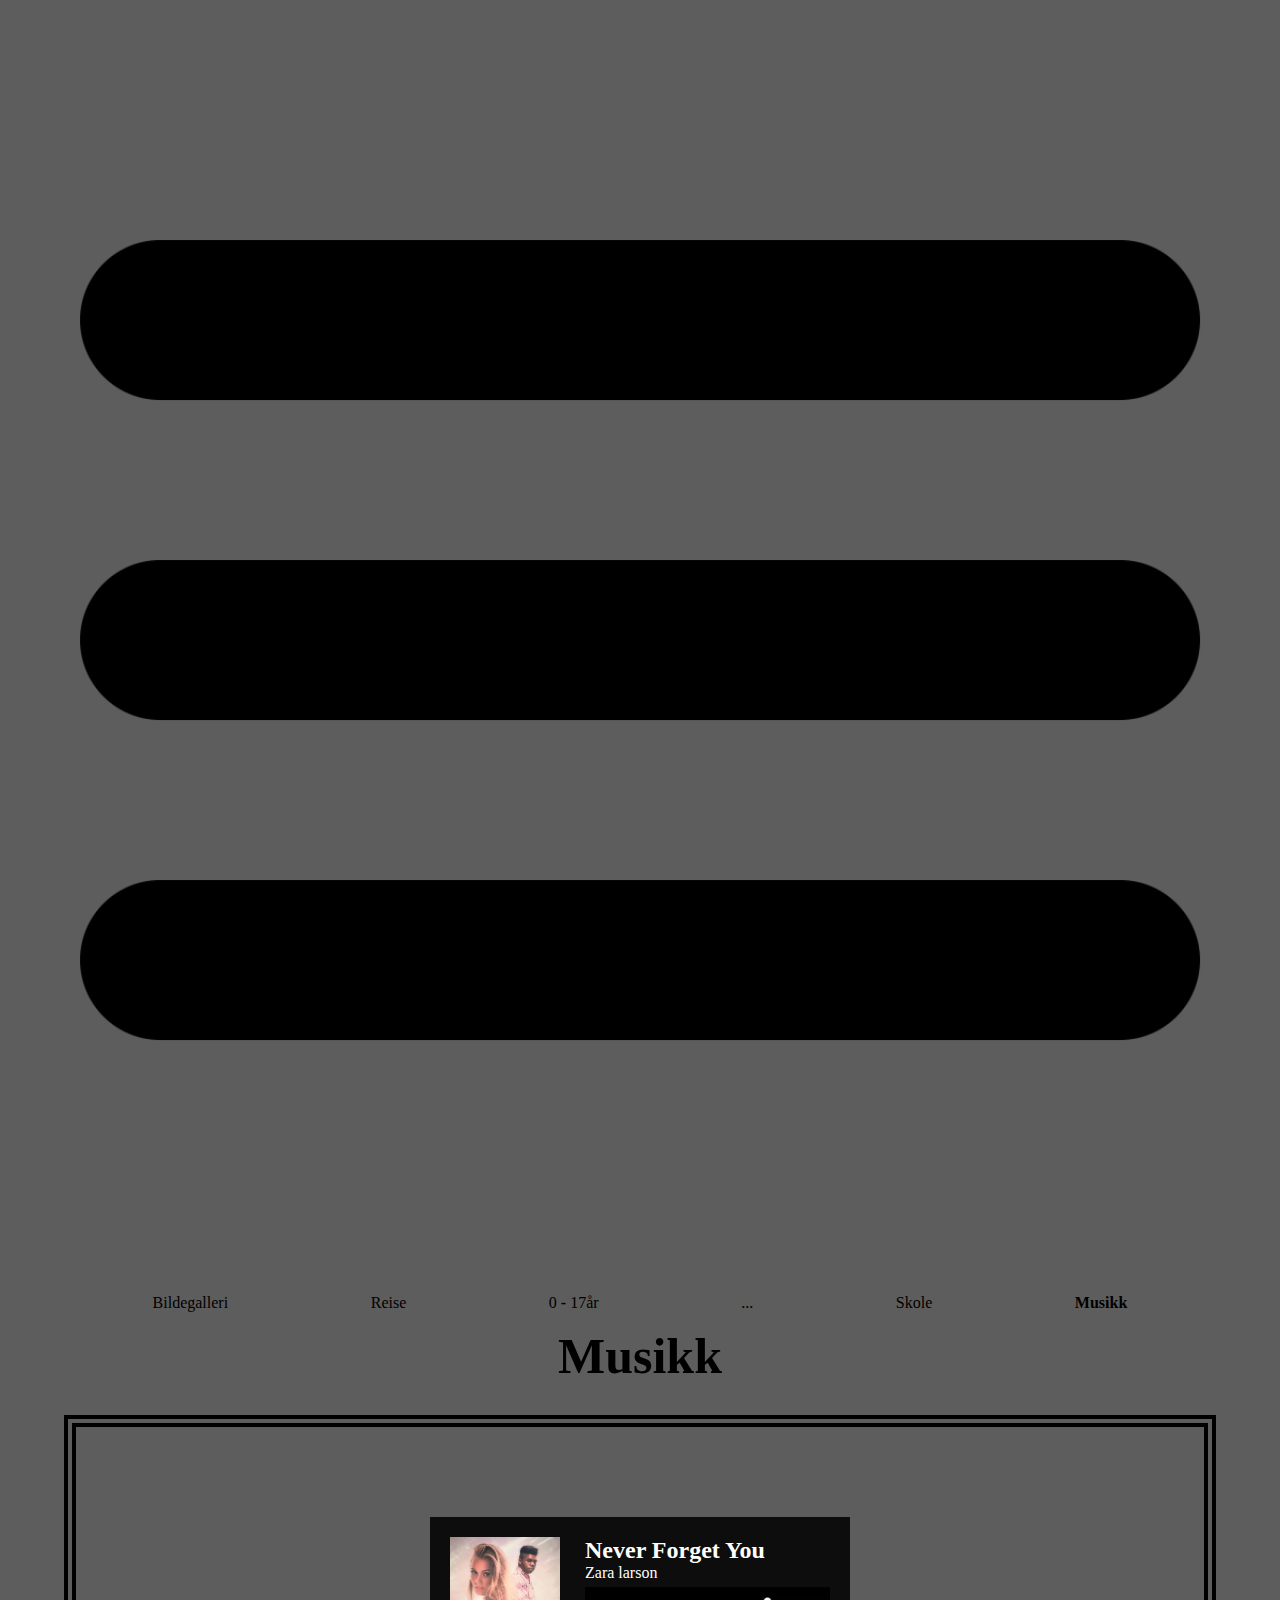
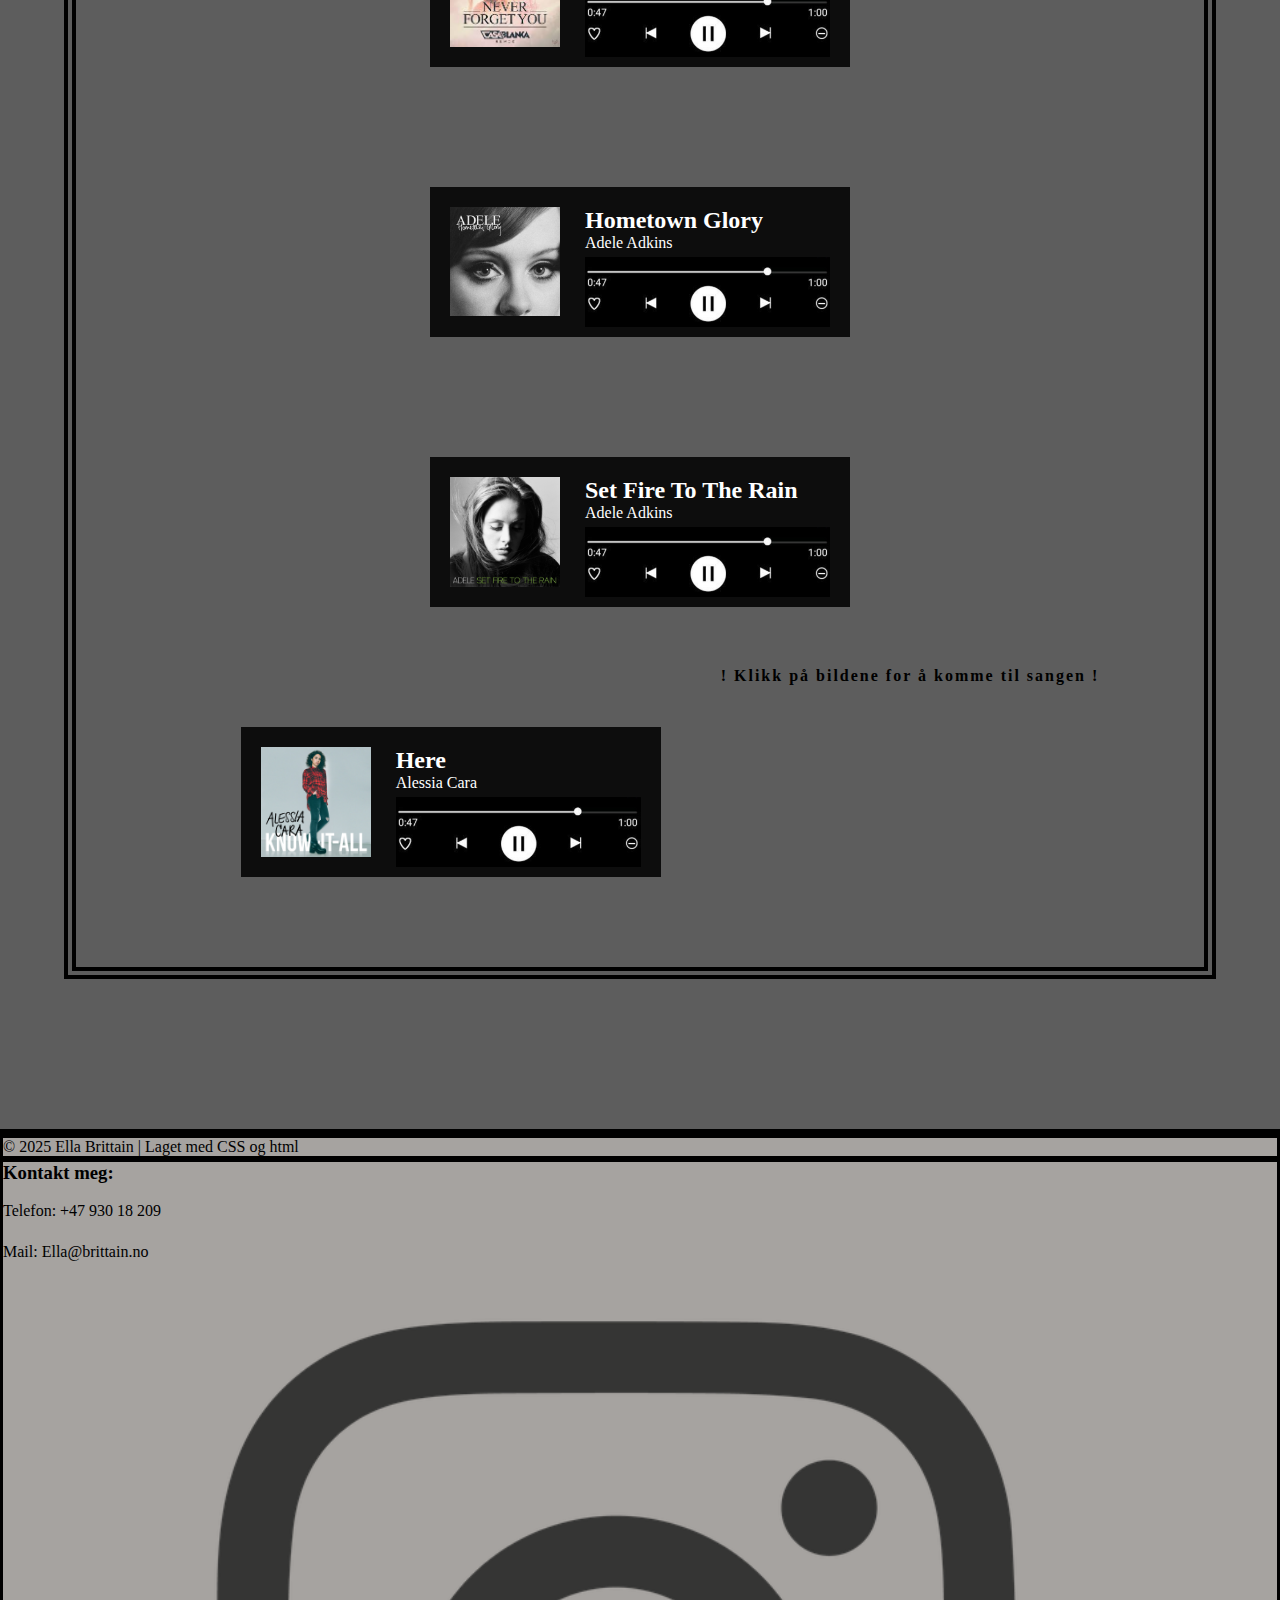
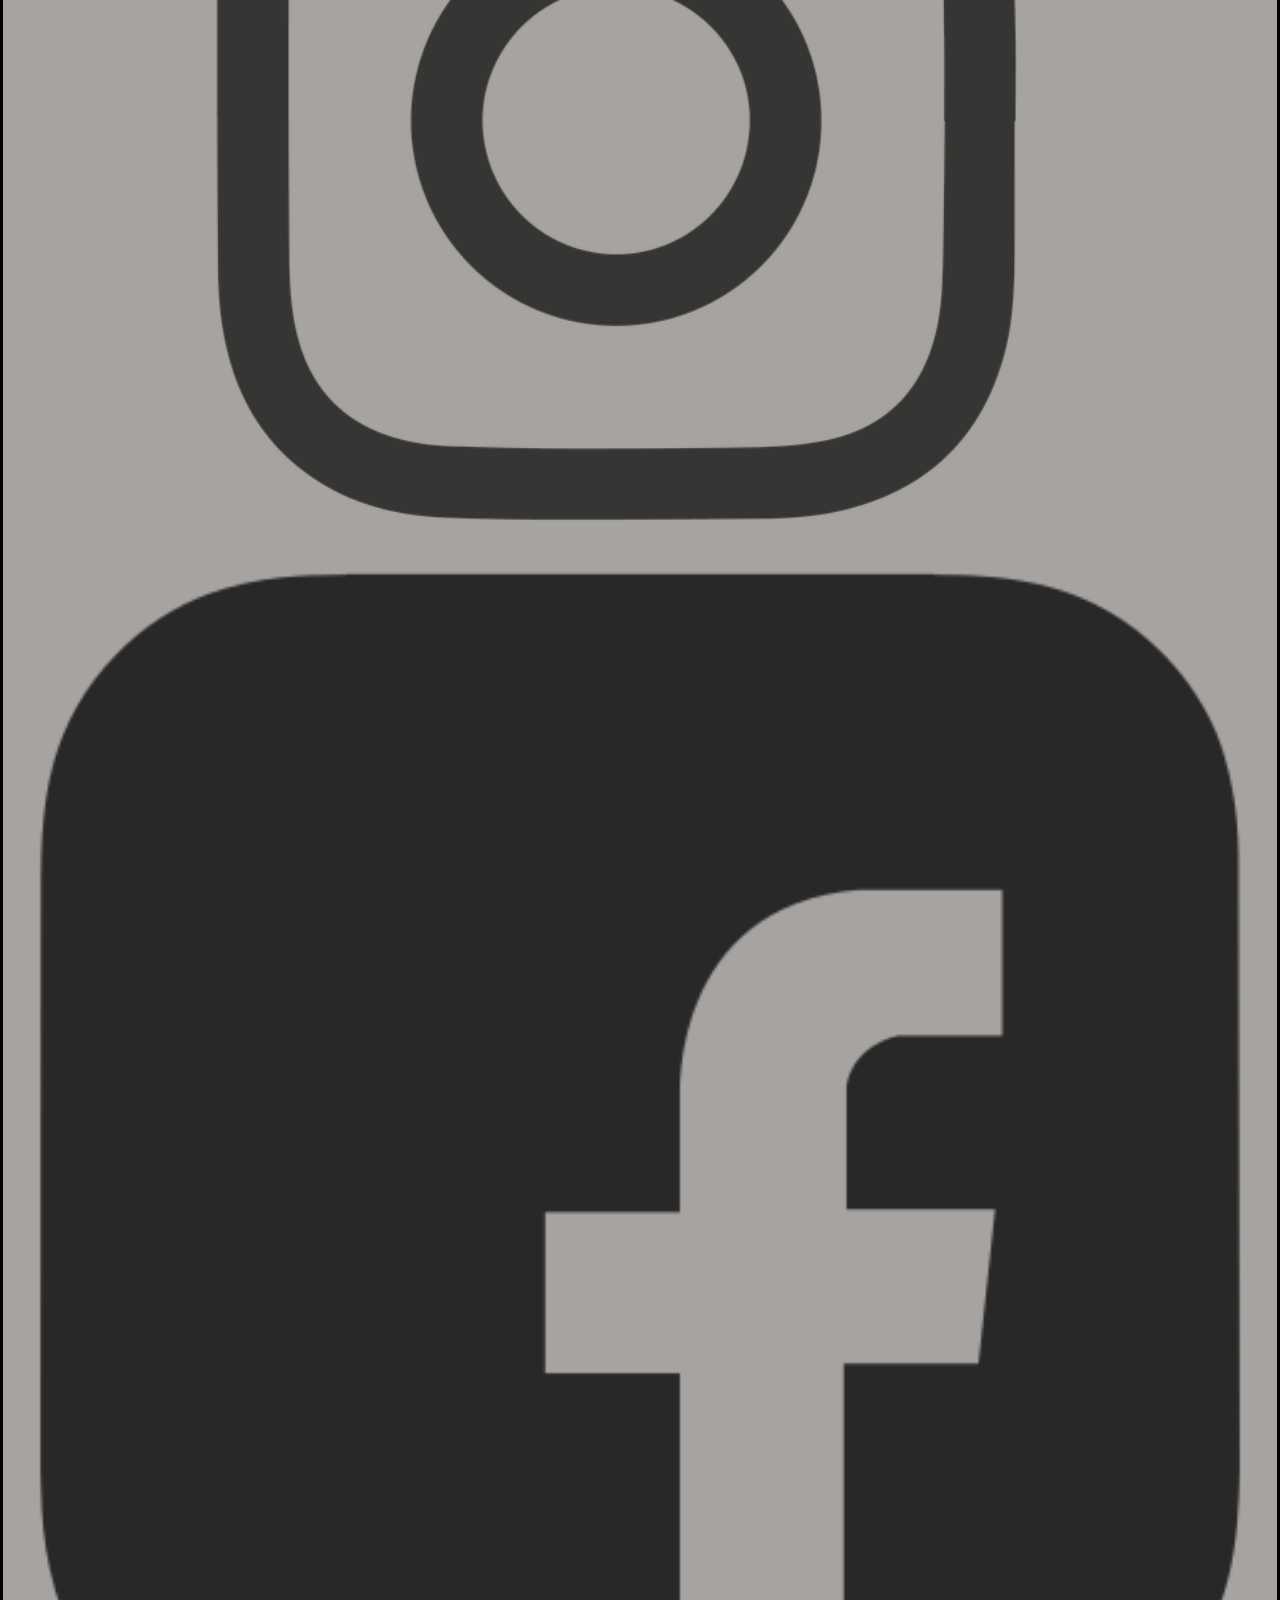
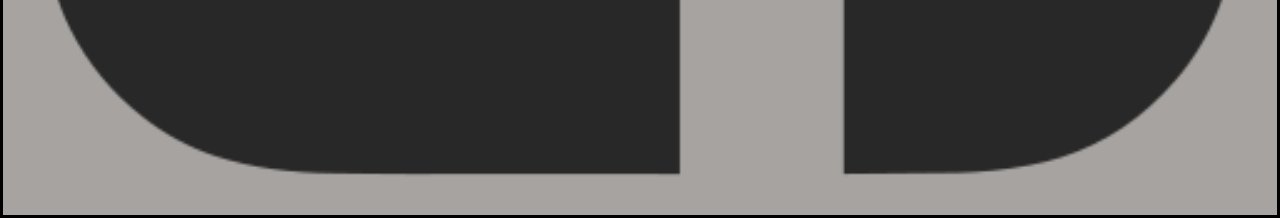
<file: 6. musikk.html>
<!DOCTYPE html>
<html lang="en">

<head>
    <meta charset="UTF-8">
    <meta name="viewport" content="width=device-width, initial-scale=1.0">
    <title>Ella Musikk</title>

    <link rel="stylesheet" href="general.css">
    <link rel="stylesheet" href="musikk.css">

</head>

<body>
    <header>
        <div class="bar">
            <div class="meny">
                <a href="1. hovedside.html"><img src="bilder/meny.png"></a>
            </div>

            <div class="header">
                <p>Bildegalleri</p>
                <p>Reise</p>
                <p>0 <b>-</b> 17år</p>
                <p>...</p>
                <p>Skole</p>
                <p><b>Musikk</b></p>
            </div>
        </div>

        <div class="linje"></div>

        <div class="overskrift">
            <h1>Musikk</h1>
        </div>
    </header>

    <main>
        <section class="container">

            <div class="boks">
                <div class="sang">
                    <div class="bilde"><a href="https://www.youtube.com/watch?v=GTyN-DB_v5M"><img
                                src="bilder/neverforgetyou.jpeg"></a></div>
                </div>
                <div class="info">
                    <h2>Never Forget You</h2>
                    <p>Zara larson</p>
                    <div class="play"><img src="bilder/play.jpg"></div>

                </div>
            </div>

            <div class="boks">
                <div class="sang">
                    <div class="bilde"><a
                            href="https://www.youtube.com/watch?v=BW9Fzwuf43c&list=RDBW9Fzwuf43c&start_radio=1"><img
                                src="bilder/hometownglory.jpg"></a>
                    </div>
                </div>
                <div class="info">
                    <h2>Hometown Glory</h2>
                    <p>Adele Adkins</p>
                    <div class="play"><img src="bilder/play.jpg"></div>

                </div>
            </div>

            <div class="boks">
                <div class="sang">
                    <div class="bilde"><a
                            href="https://www.youtube.com/watch?v=1twUUM0KxDg&list=RD1twUUM0KxDg&start_radio=1"><img
                                src="bilder/setfiretotherain.png"></a></div>
                </div>
                <div class="info">
                    <h2>Set Fire To The Rain</h2>
                    <p>Adele Adkins</p>
                    <div class="play"><img src="bilder/play.jpg"></div>

                </div>
            </div>

            <div class="boks">
                <div class="sang">
                    <div class="bilde"><a
                            href="https://www.youtube.com/watch?v=UKp2CrfmVfw&list=RDUKp2CrfmVfw&start_radio=1"><img
                                src="bilder/here.jpg"></a></div>
                </div>
                <div class="info">
                    <h2>Here</h2>
                    <p>Alessia Cara</p>
                    <div class="play"><img src="bilder/play.jpg"></div>
                </div>
            </div>

            <p class="klikk">! Klikk på bildene for å komme til sangen !</p>

        </section>



    </main>

    <footer>

        <div class="fot">
            <div class="ramme1">
                <div class="lang1"></div>
                <div class="lang2"> © 2025 Ella Brittain | Laget med CSS og html </div>
            </div>

            <div class="ramme2">
                <div class="hoy3">
                    <h3>Kontakt meg:</h3>
                    <br>
                    <p>Telefon: +47 930 18 209</p>
                    <br>
                    <p>Mail: Ella@brittain.no</p>
                    <br>
                    <div class="logo">
                        <img src="bilder/istagram.webp">
                        <img src="bilder/facebook.png">
                    </div>
                </div>
            </div>
        </div>

    </footer>



</body>

</html>
</file>
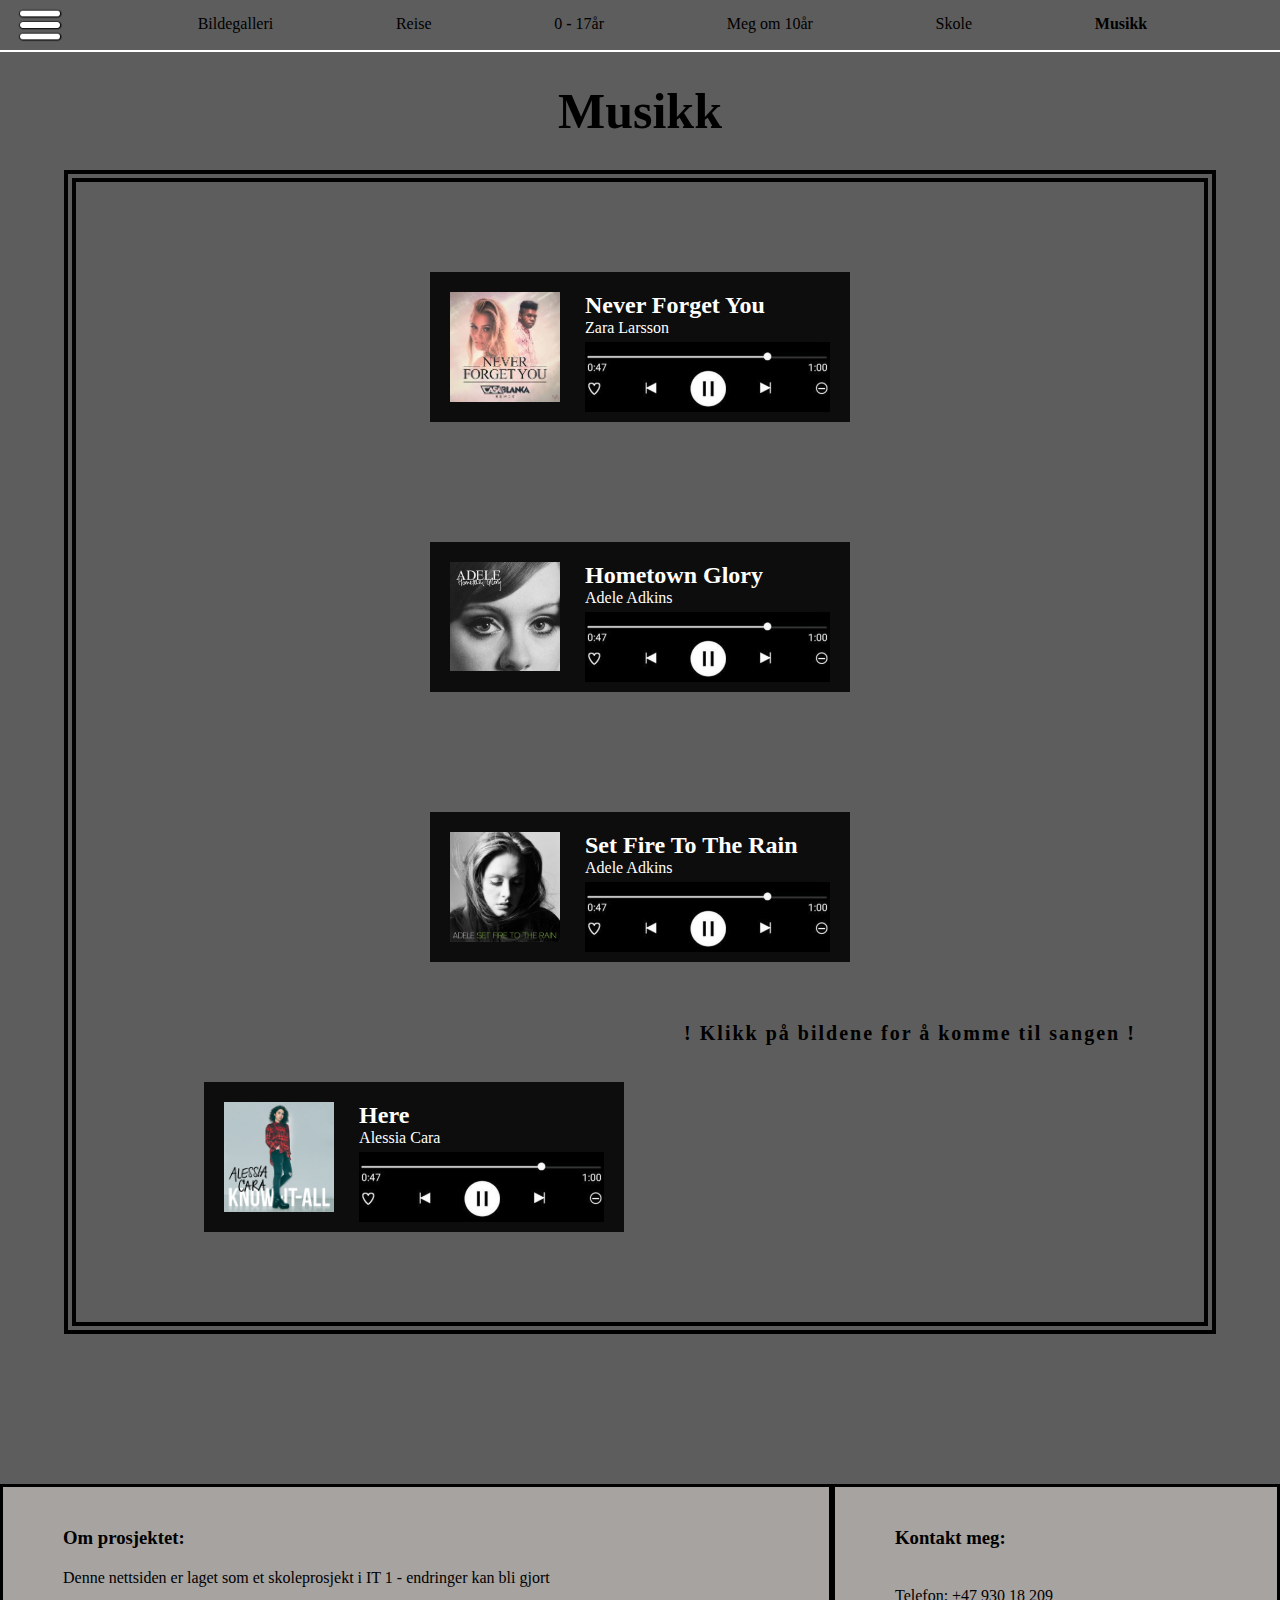
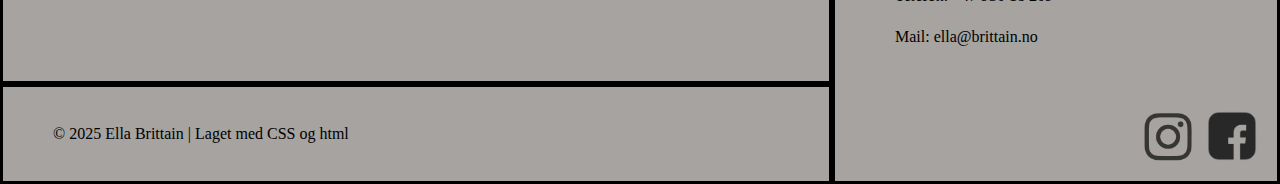
<file: 6.musikk.html>
<!DOCTYPE html>
<html lang="en">

<head>
    <meta charset="UTF-8">
    <meta name="viewport" content="width=device-width, initial-scale=1.0">
    <title>Ella Musikk</title>

    <link rel="stylesheet" href="0.generel.css">
    <link rel="stylesheet" href="6.musikk.css">

</head>

<body>
    <header>
        <div class="bar">
            <div class="meny">
                <a href="index.html"><img src="bilder/meny_hvit.jpg"></a>
            </div>

            <div class="header">
                <p>Bildegalleri</p>
                <p>Reise</p>
                <p>0 <b>-</b> 17år</p>
                <p>Meg om 10år</p>
                <p>Skole</p>
                <p><b>Musikk</b></p>
            </div>
        </div>

        <div class="linje"></div>

        <div class="overskrift">
            <h1>Musikk</h1>
        </div>
    </header>

    <main>
        <section class="container">

            <div class="boks">
                <div class="sang">
                    <div class="bilde"><a href="https://www.youtube.com/watch?v=GTyN-DB_v5M"><img
                                src="bilder/neverforgetyou.jpeg"></a></div>
                </div>
                <div class="info">
                    <h2>Never Forget You</h2>
                    <p>Zara Larsson</p>
                    <div class="play"><img src="bilder/play.jpg"></div>

                </div>
            </div>

            <div class="boks">
                <div class="sang">
                    <div class="bilde"><a
                            href="https://www.youtube.com/watch?v=BW9Fzwuf43c&list=RDBW9Fzwuf43c&start_radio=1"><img
                                src="bilder/hometownglory.jpg"></a>
                    </div>
                </div>
                <div class="info">
                    <h2>Hometown Glory</h2>
                    <p>Adele Adkins</p>
                    <div class="play"><img src="bilder/play.jpg"></div>

                </div>
            </div>

            <div class="boks">
                <div class="sang">
                    <div class="bilde"><a
                            href="https://www.youtube.com/watch?v=1twUUM0KxDg&list=RD1twUUM0KxDg&start_radio=1"><img
                                src="bilder/setfiretotherain.png"></a></div>
                </div>
                <div class="info">
                    <h2>Set Fire To The Rain</h2>
                    <p>Adele Adkins</p>
                    <div class="play"><img src="bilder/play.jpg"></div>

                </div>
            </div>

            <div class="boks">
                <div class="sang">
                    <div class="bilde"><a
                            href="https://www.youtube.com/watch?v=UKp2CrfmVfw&list=RDUKp2CrfmVfw&start_radio=1"><img
                                src="bilder/here.jpg"></a></div>
                </div>
                <div class="info">
                    <h2>Here</h2>
                    <p>Alessia Cara</p>
                    <div class="play"><img src="bilder/play.jpg"></div>
                </div>
            </div>

            <p class="klikk">! Klikk på bildene for å komme til sangen !</p>

        </section>
    </main>

    <footer>
        <div class="fot">
            <div class="ramme1">
                <div class="lang1 farge">
                    <h3>Om prosjektet:</h3>
                    Denne nettsiden er laget som et skoleprosjekt i IT 1 - endringer kan bli gjort
                </div>
                <div class="lang2 farge"> © 2025 Ella Brittain | Laget med CSS og html </div>
            </div>

            <div class="ramme2">
                <div class="hoy3 farge">
                    <h3>Kontakt meg:</h3>
                    <br>
                    <p>Telefon: +47 930 18 209</p>
                    <br>
                    <p>Mail: ella@brittain.no</p>
                    <br>
                    <div class="logo">
                        <img src="bilder/istagram.webp">
                        <img src="bilder/facebook.png">
                    </div>
                </div>
            </div>
        </div>
    </footer>

</body>

</html>
</file>
<file: 0.generel.css>
* {
    margin: 0;
    box-sizing: border-box;
}

img {
    object-fit: cover;
    width: 100%;
    height: 100%;
    display: block;
}

.bar {
    display: flex;
    justify-content: space-between;
}

.header {
    display: flex;
    justify-content: space-evenly;
    padding: 10px;
    margin-top: 5px;
    width: 95%;
}

.meny {
    width: 50px;
    height: 50px;
    margin-left: 15px;
    padding: 2px;
}

.linje {
    border: white 1.5px solid;
    margin-bottom: 30px;
}

.fot {
    width: 100%;
    height: 300px;
    display: flex;
}

.ramme1 {
    width: 65%;
}

.ramme2 {
    width: 35%;
}

.lang1 {
    width: 100%;
    height: 200px;
    padding: 40px;
    padding-left: 60px;
}

.lang2 {
    width: 100%;
    height: 100px;
    padding-left: 50px;
    align-content: center;
}

.hoy3 {
    width: 100%;
    height: 300px;
    padding: 40px;
    padding-left: 60px;
    position: relative;
}

h3 {
    margin-bottom: 20px;
}

.logo {
    display: flex;
    position: absolute;
    bottom: 20px;
    right: 20px;
    width: auto;
    height: 50px;
}

.logo img {
    object-fit: contain;
    width: 100%;
    height: 100%;
}
</file>
<file: 1.hovedside.css>
body {
      background-color: rgb(223, 222, 222);
  }

  .navn {
      letter-spacing: 12px;
      word-spacing: 30px;
      text-align: center;
      border: double 5px black;
      width: fit-content;
      margin: auto;
      padding: 0 35px;
      margin-top: 50px;
  }

  h1 {
      padding-left: 25px;
      padding-right: 25px;
      font-size: 45px;
  }

  .container {
      display: flex;
      justify-content: space-around;
      gap: 24px;
      margin-left: 30px;
      margin-right: 30px;
      max-width: 1100px;
      flex-wrap: wrap;
      margin: auto;
      margin-bottom: 250px;
  }

  .row {
      display: grid;
      gap: 24px;
  }

  .liten {
      border: 3px solid rgb(47, 40, 90);
      background-color: white;
      height: 130px;
      width: 130px;
      text-align: center;
      display: flex;
      justify-content: center;
      align-items: center;
  }

  .liten:hover {
      width: 150px;
      height: 150px;
      transition: 0.5s;
  }

  .stor {
      border: 3px solid rgb(47, 40, 90);
      background-color: white;
      height: 450px;
      width: 450px;
  }

  a {
      color: black;
      text-decoration-line: none;
      font-size: 20px;
      font-family: 'Courier New', Courier, monospace;
      letter-spacing: 2px;
      font-weight: bold;
  }

  .boks {
      width: 45%;
      height: 100%;
  }

  .info {
      margin: auto;
      margin-bottom: 40px;
      width: 80%;
      text-align: center;
      font-size: 25px;
      font-weight: bold;
  }




  .container2 {
      margin-top: 150px;
      margin-bottom: 250px;
      padding-left: 20px;
      padding-right: 20px;
      width: 100%;
      height: 400px;
      display: flex;
      justify-content: space-between;
  }

  .a {
      background-color: white;
      padding: 20px;
  }

  h2 {
      text-align: center;
      padding-bottom: 20px;
  }

  .b {
      display: grid;
      grid-template-columns: repeat(2, 1fr);
      grid-template-rows: repeat(2, 200px);
      height: 400px;
      border: 3px solid black;
      border-radius: 10px;
      overflow: hidden;
  }

  .b-boks {
      border-radius: 3px;
  }

  .container2 img {
      object-fit: cover;
      width: 100%;
      height: 100%;
      display: block;
  }

  .farge {
      border: 3px solid rgb(149, 149, 149);
      background-color: rgb(237, 235, 235);
  }

  .fot {
      color: rgb(87, 86, 86);
  }
</file>
<file: 5.skole.css>
body {
     background-color: indianred;
 }

 .bredde {
     width: 100%;
 }

 .overskrift2 {
     width: fit-content;
     margin: auto;
     font-size: 30px;
     margin-bottom: 30px;
     color: white;
 }

 .container2 {
     width: 100%;
     height: 850px;
     border: white 5px solid;
     margin-top: 100px;
     margin-bottom: 150px;
     display: flex;

     background-image: url(https://images.squarespace-cdn.com/content/v1/63738cc893d4ca03c4b3d787/1668517409984-FPEM33SK7W468V5ISIY3/DSC_0079.JPG);
     background-size: cover;
     background-position: center;
     background-repeat: no-repeat;
 }

 .b1 {
     width: 75%;
     height: 100%;
     display: flex;
     align-content: center;
     justify-content: center;
     flex-wrap: wrap;
 }

 .overskrift1 {
     color: white;
     font-size: 35px;
     text-shadow: 2px 2px 5px rgb(232, 166, 0);
     width: fit-content;
     margin-bottom: 30px;
 }

 .info {
     border: rgb(255, 255, 255) 5px solid;
     border-radius: 25px;
     background-color: cornsilk;
     color: rgb(232, 166, 0);
     width: 60%;
     padding: 25px;
     line-height: 1.7;
     box-shadow: 5px 5px 10px rgba(0, 0, 0, 0.5);
 }

 .b2 {
     width: 25%;
     height: 100%;
     display: flex;
     align-items: center;
     justify-content: first baseline;
 }

 .liste {
     border: rgb(255, 255, 255) 5px solid;
     border-radius: 25px;
     background-color: cornsilk;
     color: rgb(232, 166, 0);
     width: 80%;
     padding: 25px;
 }

 .container2 h3 {
     font-size: 25px;
 }

 li {
     margin-bottom: 8px;
 }

 .liste > p{
     line-height: 1.7;
 }

 .container3 {
     width: 100%;
     height: 450px;
     border: white 5px solid;
     margin-bottom: 250px;
     margin-top: 250px;
     padding: 50px;
     display: flex;
     flex-direction: column;
     align-items: center;
     background-color: cornsilk;
     box-shadow: 5px 5px 10px rgba(0, 0, 0, 0.5);
 }

 .overskrift-programfag {
     color: white;
     font-size: 35px;
     margin-bottom: 40px;
     text-shadow: 2px 2px 5px rgb(232, 166, 0);
 }

 .programfag-bokser {
     display: flex;
     justify-content: space-between;
     width: 80%;
 }

 .programfag-boks img {
     width: 100%;
     height: 150px;
     object-fit: cover;
     border-radius: 15px;
     margin-top: 10px;
 }

 .programfag-boks {
     width: 230px;
     background-color: white;
     border-radius: 20px;
     padding: 20px;
     text-align: center;
     box-shadow: 3px 3px 8px rgba(0, 0, 0, 0.3);
 }

 .programfag-boks img {
    width: 100%;
    height: 150px;
    object-fit: cover;
    border-radius: 15px;
    margin-top: 10px;
    filter: blur(5px);
    transition: all 0.3s ease; 
}

 .programfag-boks:hover img{
    filter: blur(0);   
    width: 95%;  
 }

 .programfag-boks h3 {
     margin-bottom: 15px;
     color: rgb(8, 70, 106);
 }

 .container1 {
     margin-bottom: 250px;
 }

 h1 {
     font-weight: bolder;
     font-style: oblique;
     margin-bottom: 15px;
     margin-left: 20px;
 }

 .overskrift td {
     font-weight: bolder;
     font-size: 25px;
     border: 3px solid black;
     padding: 10px;
     height: 20px;
 }

 .partall_oddetall td {
     padding-top: 5px;
     padding-bottom: 5px;
     font-weight: bold;
     height: 15px;
 }

 td {
     border: 3px solid black;
     padding: 13px;
     width: 9%;
     height: 40px;
     background-color: antiquewhite;
     font-size: large;
     text-align: left;
 }

 table {
     border-collapse: collapse;
 }

 .it {
     background-color: rgb(86, 240, 202);
 }

 .fysikk {
     background-color: cornflowerblue;
 }

 .gym {
     background-color: lightblue;
 }

 .matte {
     background-color: rgb(255, 127, 178);
 }

 .norsk {
     background-color: rgb(231, 62, 73);
 }

 .kjemi {
     background-color: rgb(44, 220, 44);
 }

 .spansk {
     background-color: mediumpurple;
 }

 .historie {
     background-color: rgb(255, 201, 41);
 }

 .klassen {
     background-color: cadetblue;
 }

 .ingen_time {
     background-color: indianred;
 }

 .farge {
     border: 3px solid white;
     background-color: lightcoral;
     color: rgb(52, 52, 52);
 }
</file>
<file: general.css>
* {
      margin: 0;
      box-sizing: border-box;
  }

  img {
      object-fit: cover;
      width: 100%;
      height: 100%;
  }

  .header {
      display: flex;
      justify-content: space-evenly;
      padding: 10px;
  }
</file>
<file: musikk.css>
body {
    background-color: rgba(0, 0, 0, 0.636);
}

.overskrift {
    width: fit-content;
    margin: auto;
    font-size: 25px;
    margin-bottom: 30px;
}

.container {
    margin: auto;
    margin-bottom: 150px;
    border: double black 12px;
    width: 90%;
    padding: 30px;
    display: flex;
    justify-content: center;
    flex-wrap: wrap;
}

.boks {
    margin: 60px;
    width: 420px;
    height: 150px;
    background-color: rgba(0, 0, 0, 0.859);
    display: flex;
    padding: 20px;
    justify-content: space-between;
    color: white;

}

.info {
    height: 115px;
    width: 245px;
    
}

.sang {
    height: 110px;
    width: 110px;
}

img {
    width: 100%;
    height: 100%;
    object-fit: cover;
}

.play {
    background-color: brown;
    width: 100%;
    height: 70px;
}

p{
    margin-bottom: 5px;
}

.klikk {
    letter-spacing: 2px;
    font-weight: bold;
}

.lang1 {
    border: 3px solid black;
    background-color: rgb(166, 163, 160);
}

.lang2 {
    border: 3px solid black;
    background-color: rgb(166, 163, 160);

}

.hoy3 {
    border: 3px solid black;
    background-color: rgb(166, 163, 160);
}

.fot {
    color: black;
}
</file>
<file: 6.musikk.css>
body {
    background-color: rgba(0, 0, 0, 0.636);
}

.overskrift {
    width: fit-content;
    margin: auto;
    font-size: 25px;
    margin-bottom: 30px;
}

.container {
    margin: auto;
    margin-bottom: 150px;
    border: double black 12px;
    width: 90%;
    padding: 30px;
    display: flex;
    justify-content: center;
    flex-wrap: wrap;
}

.boks {
    margin: 60px;
    width: 420px;
    height: 150px;
    background-color: rgba(0, 0, 0, 0.859);
    display: flex;
    padding: 20px;
    justify-content: space-between;
    color: white;

}

.info {
    height: 115px;
    width: 245px;

}

.sang {
    height: 110px;
    width: 110px;
}

img {
    width: 100%;
    height: 100%;
    object-fit: cover;
}

.play {
    background-color: brown;
    width: 100%;
    height: 70px;
}

p {
    margin-bottom: 5px;
}

.klikk {
    letter-spacing: 2px;
    font-weight: bold;
    font-size: 20px;
}

.farge {
    border: 3px solid black;
    background-color: rgb(166, 163, 160);
}

.fot {
    
    color: black;
}
</file>
